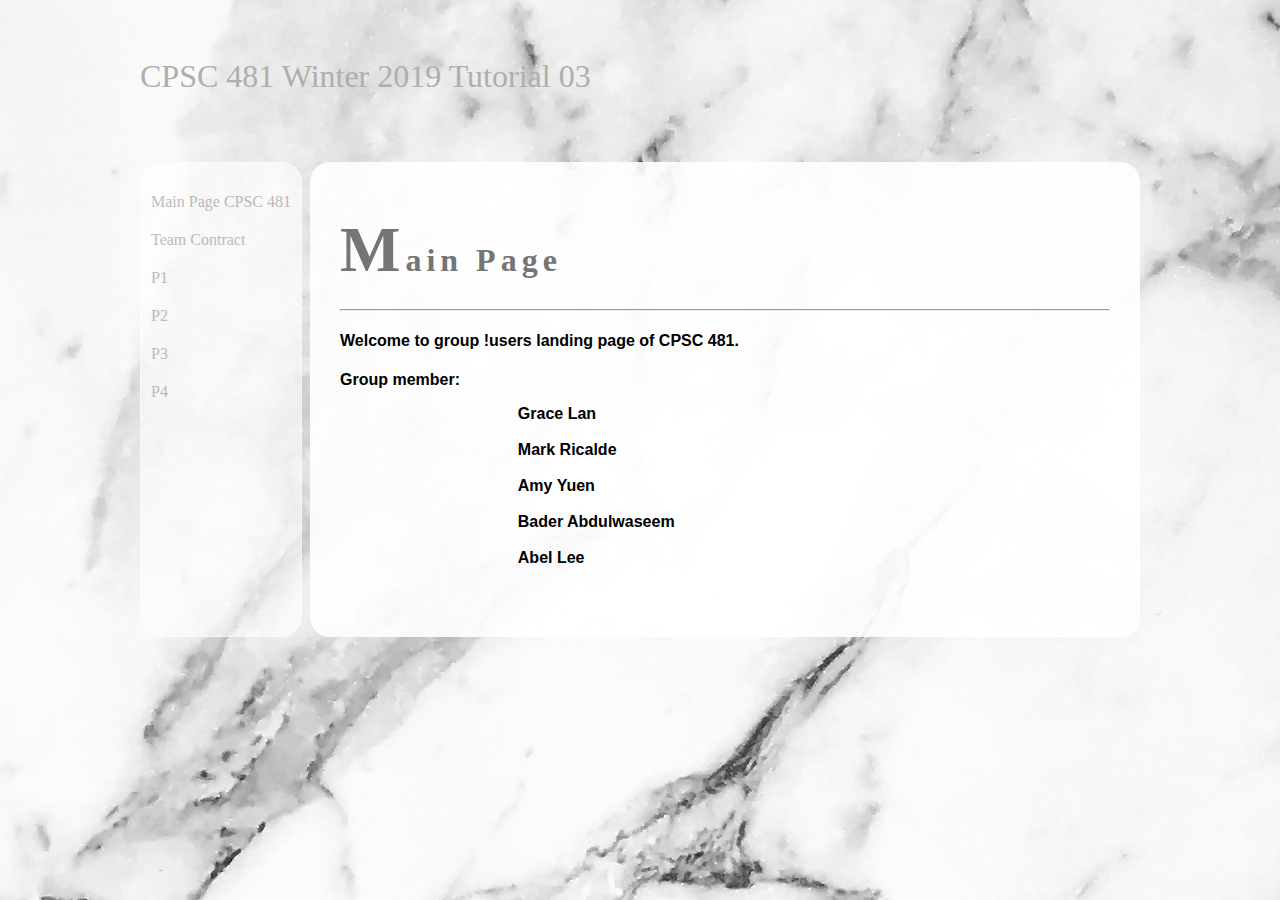
<file: index.html>
<!doctype html>

<html>
	<link href="style.css" rel="stylesheet">

	<head>
	<title> CPSC 481 </title>

	</head>
	<body>
		<header>CPSC 481 Winter 2019 Tutorial 03</header>
		<div id='main'>
			<nav>
				<ul>
					<li><a href="https://cpsc481w2019.github.io/index.html">Main Page CPSC 481</a></li>
					<li><a href="https://cpsc481w2019.github.io/teamcontract.html">Team Contract</a></li>
					<li><a href="https://cpsc481w2019.github.io/p1.html">P1</a></li>
					<li><a href="https://cpsc481w2019.github.io/p2.html">P2</a></li>
					<li><a href="https://cpsc481w2019.github.io/p3.html">P3</a></li>
					<li><a href="https://cpsc481w2019.github.io/p4.html">P4</a></li>
				</ul>
			</nav>

			<article>
			<h1>Main Page</h1>
				<section>
				<hr>
				<h4>
				Welcome to group <font style="font_family:courier new;">!users</font> landing page of CPSC 481.
				</h4>
					
			<h4>Group member: 
				<pre>
					Grace Lan 
					
					Mark Ricalde
					
					Amy Yuen
					
					Bader Abdulwaseem
					
					Abel Lee
				</pre>
			</h4>
				
				</section>
			</article>
		</div>
	</body>
</html>
</file>
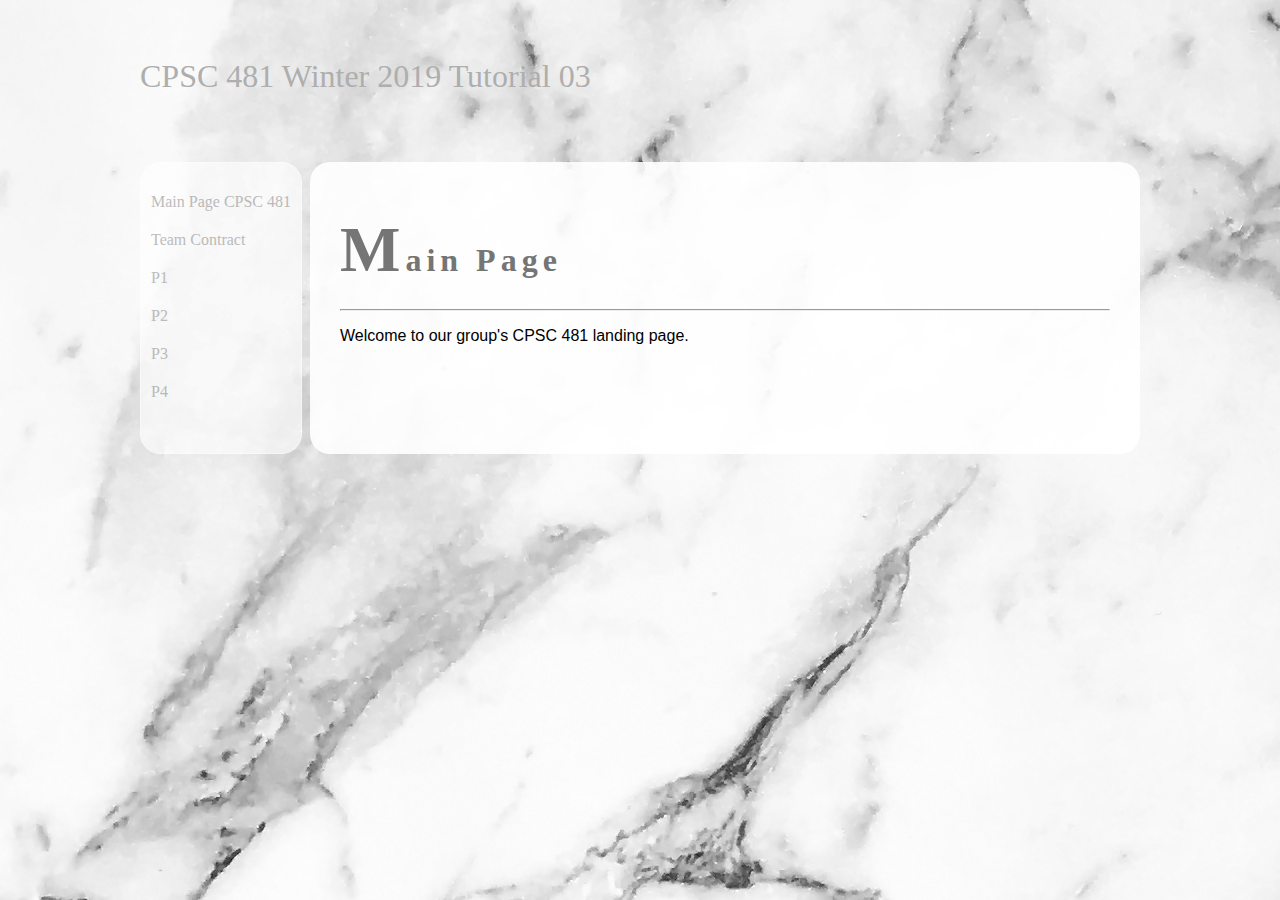
<file: cpsc481.html>
<!doctype html>

<html>
	<link href="style.css" rel="stylesheet">

	<head>
	<title> CPSC 481 </title>

	</head>
	<body>
		<header>CPSC 481 Winter 2019 Tutorial 03</header>
		<div id='main'>
			<nav>
				<ul>
					<li><a href="https://yuena8.github.io/cpsc481/cpsc481.html">Main Page CPSC 481</a></li>
					<li><a href="https://yuena8.github.io/cpsc481/teamcontract.html">Team Contract</a></li>
					<li><a href="#">P1</a></li>
					<li><a href="#">P2</a></li>
					<li><a href="#">P3</a></li>
					<li><a href="#">P4</a></li>
				</ul>
			</nav>

			<article>
			<h1>Main Page</h1>
				<section>
				<hr>
				<p>
				Welcome to our group's CPSC 481 landing page.<br>
				
				</p>
				</section>
			</article>
		</div>
	</body>
</html>
</file>
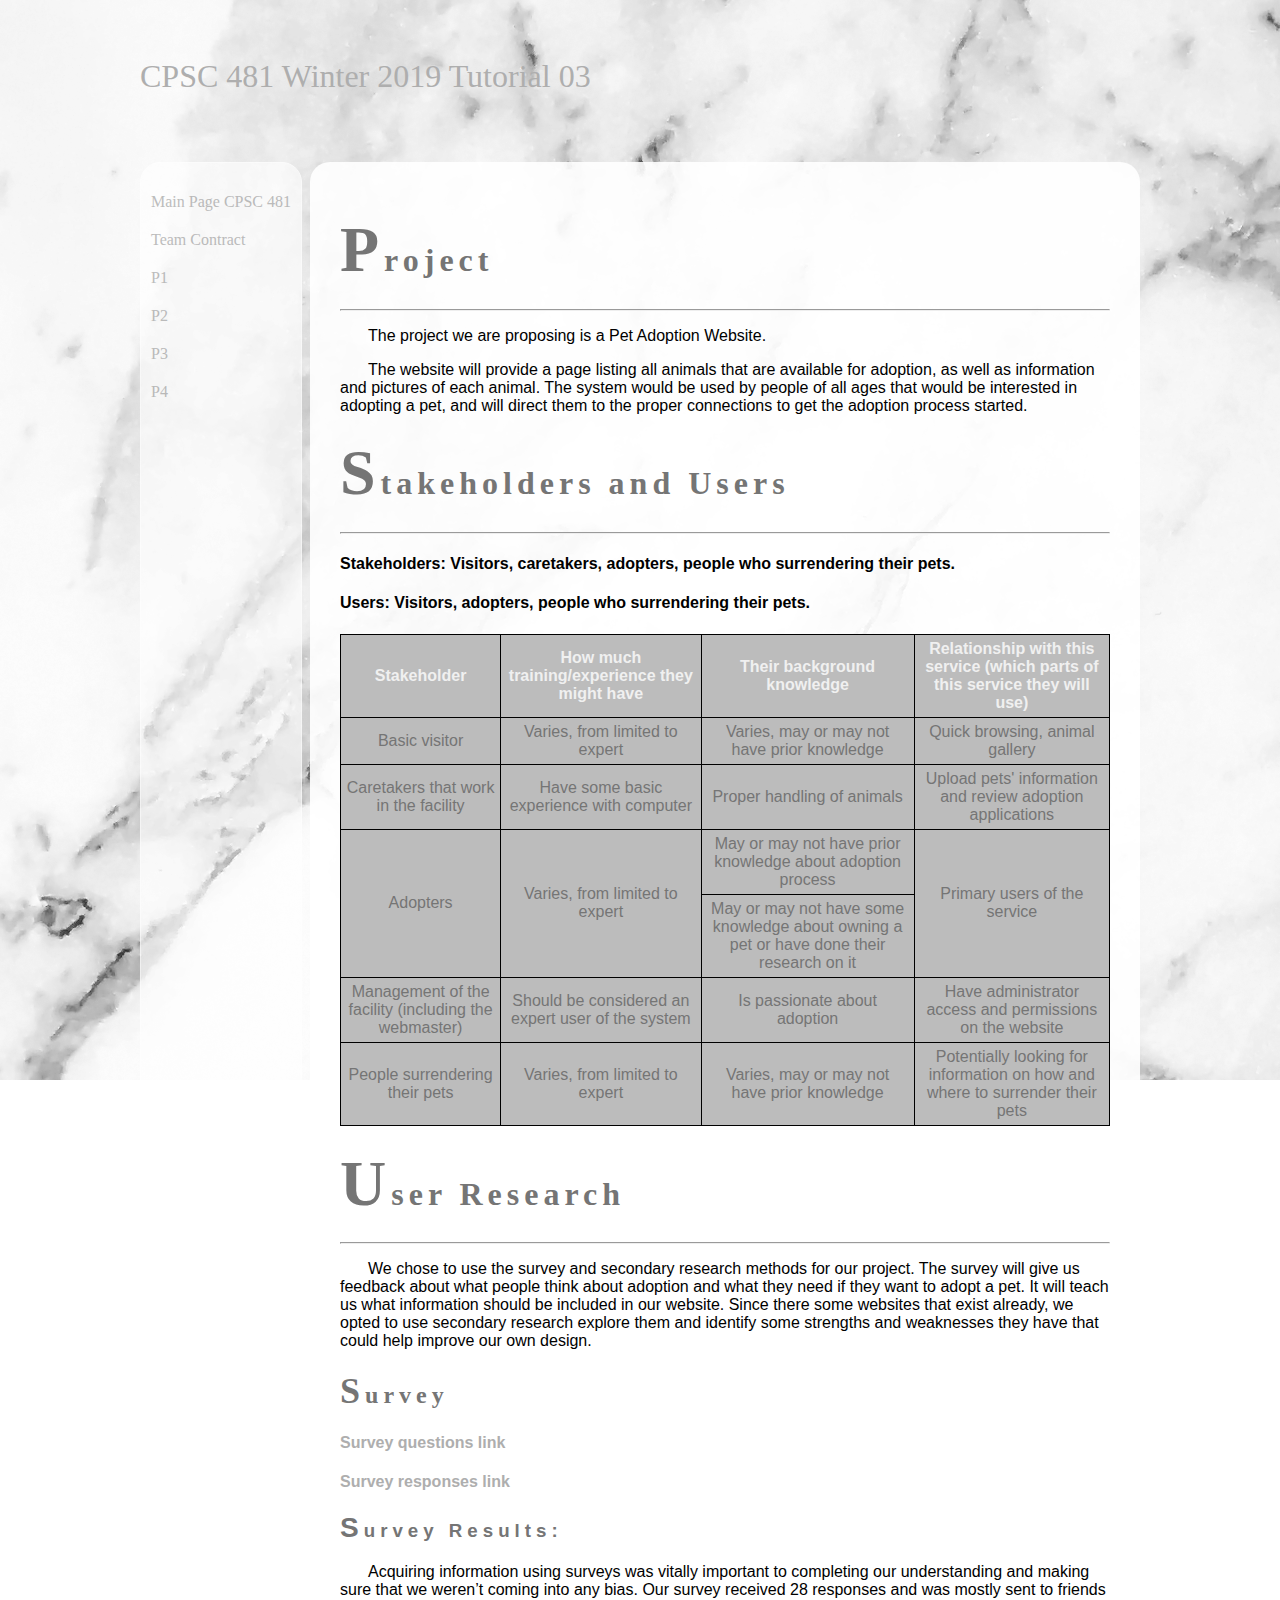
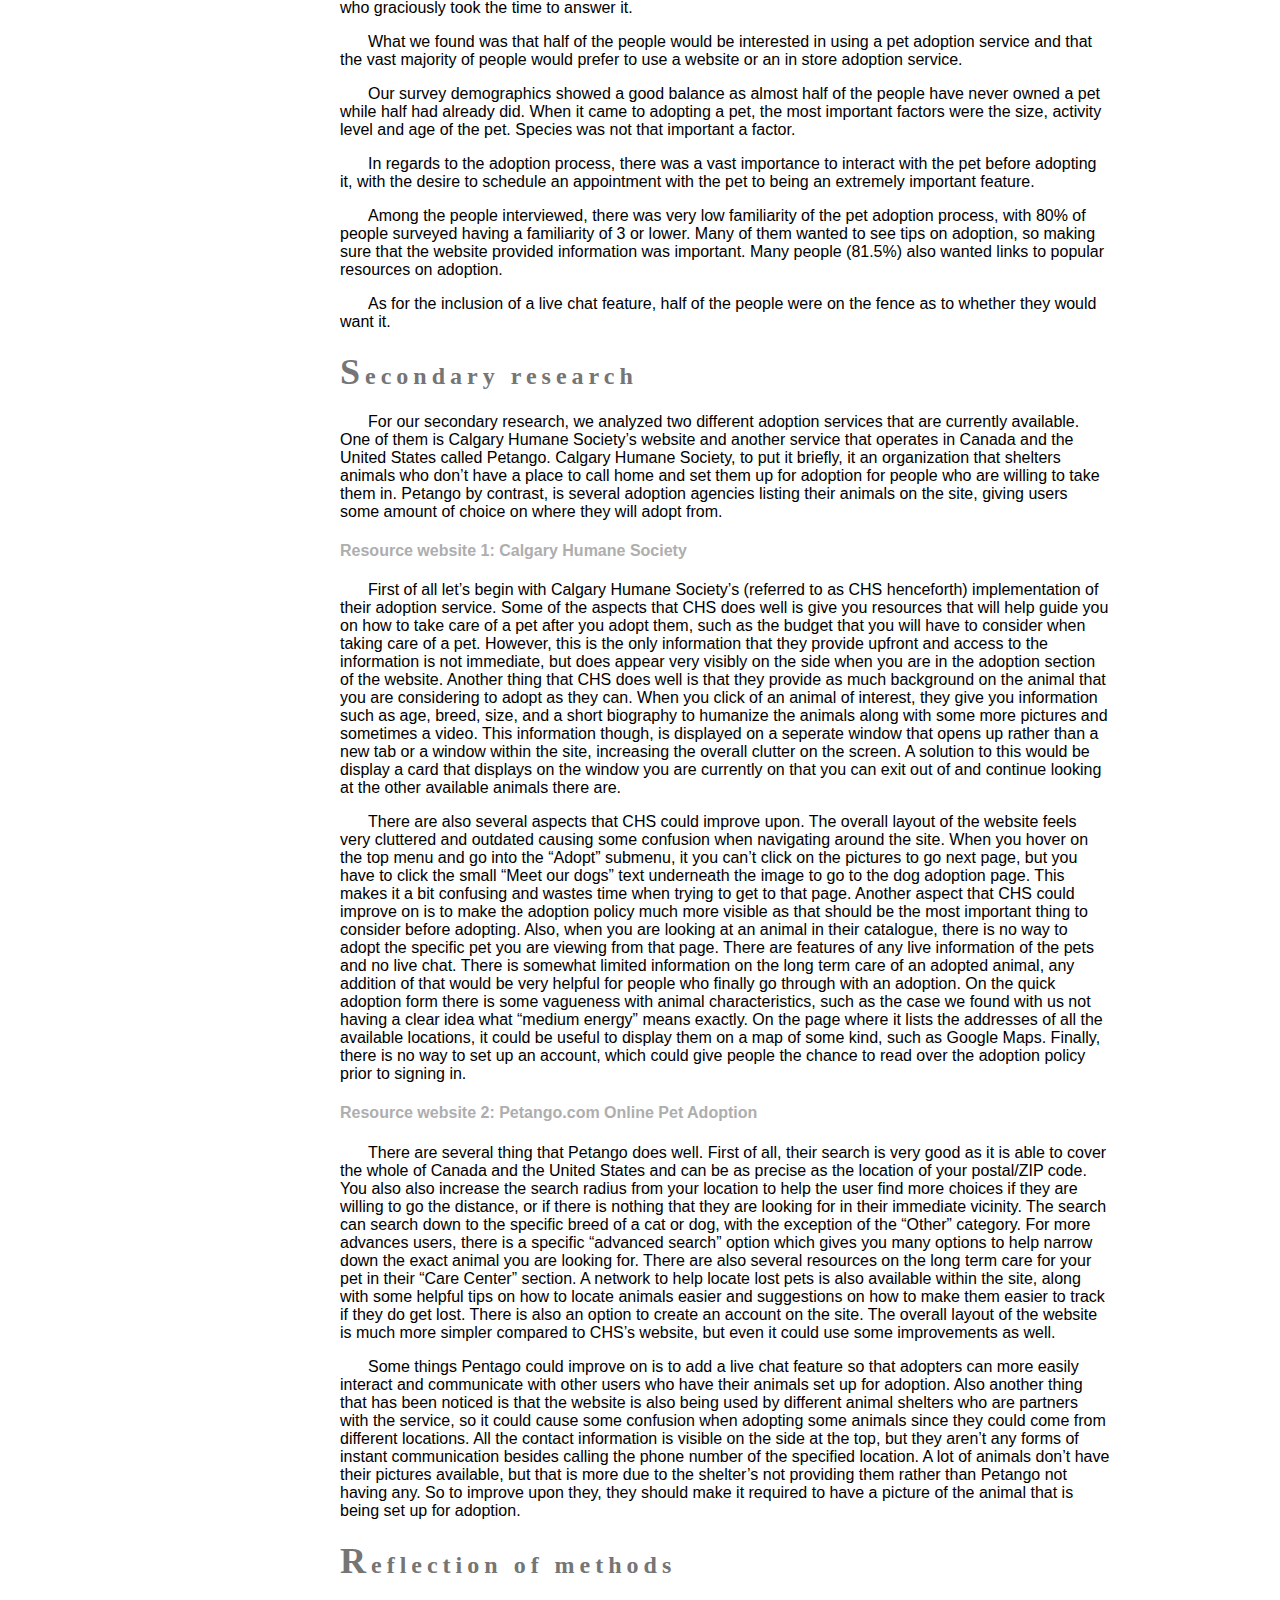
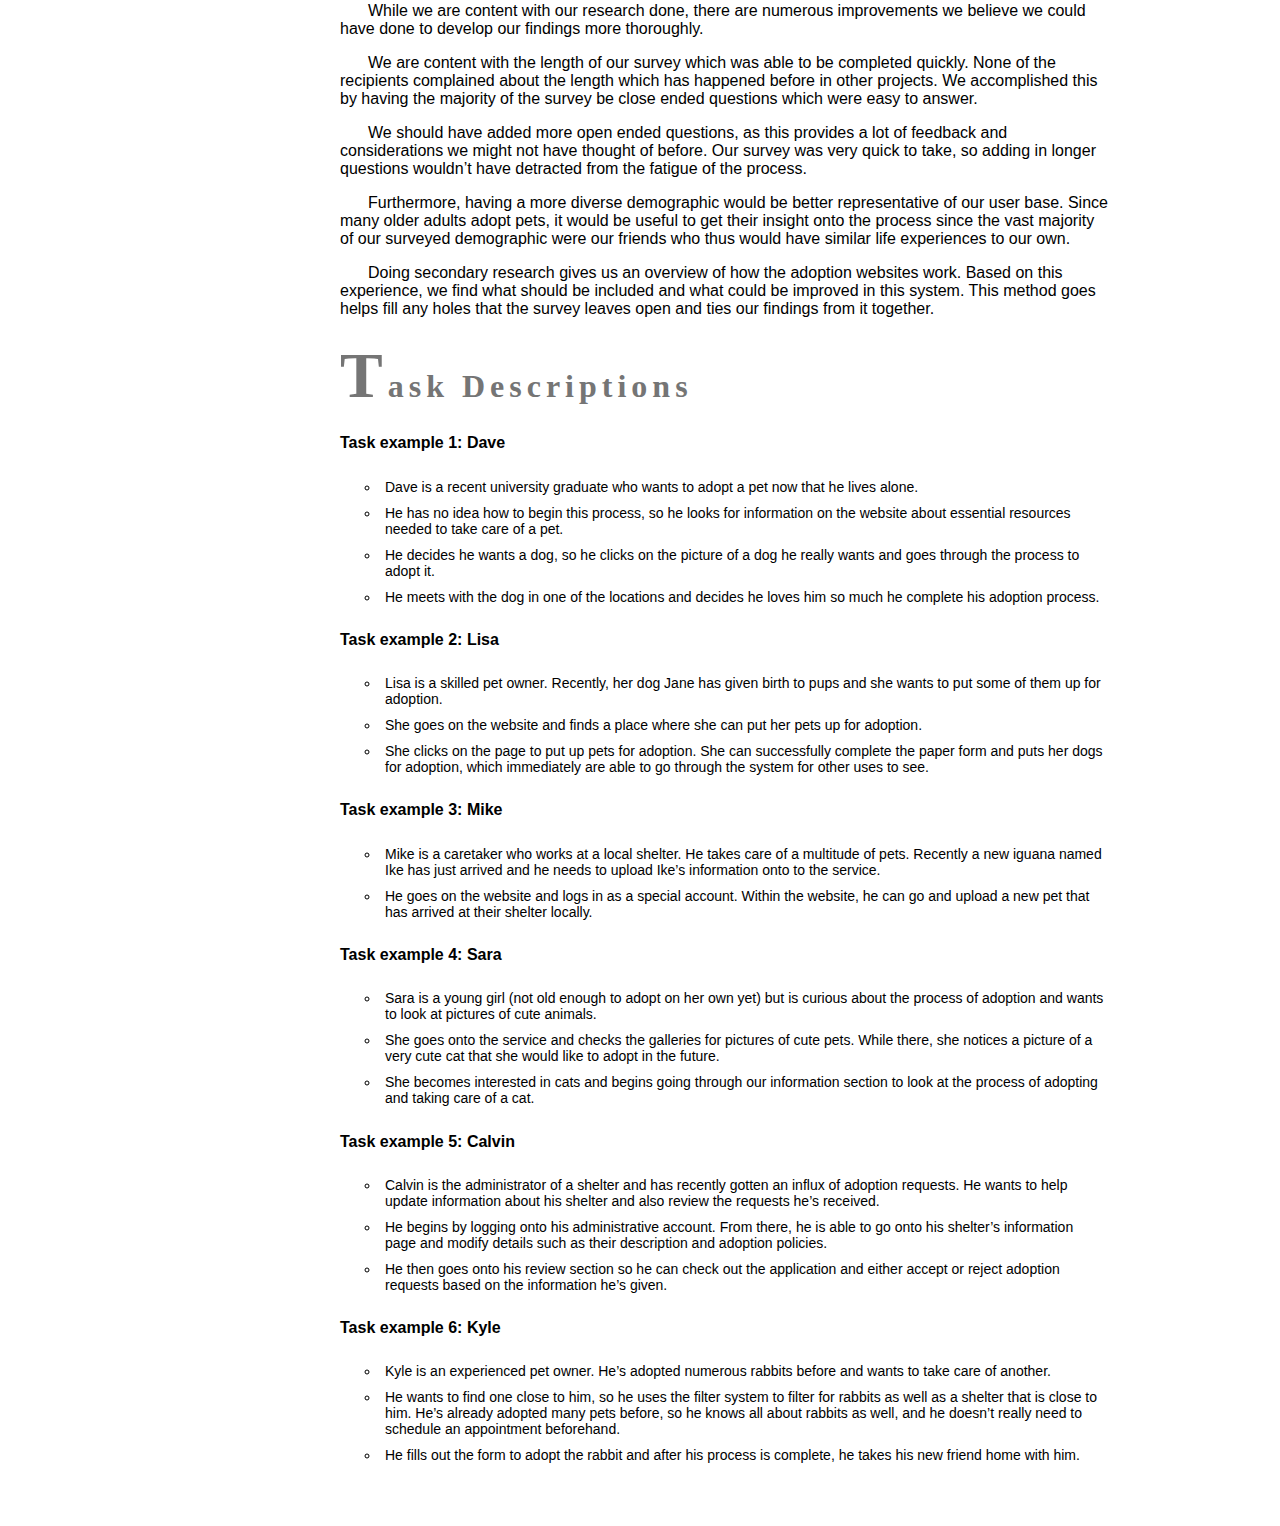
<file: p1.html>
<!doctype html>

<html>
	<link href="style.css" rel="stylesheet">

	<head>
	<title> CPSC 481 </title>
		
	<style>
		table, th, td {
			border: 1px solid black;
			border-collapse: collapse;
		}
		th, td {
			padding: 5px;
			text-align: center;    
		}
	</style>
		
	<style type="text/css">
	<!--
	.tab { text-indent:28px }
	-->
	</style>
		
	</head>
	<body>
		<header>CPSC 481 Winter 2019 Tutorial 03</header>
		<div id='main'>
			<nav>
				<ul>
					<li><a href="https://cpsc481w2019.github.io/index.html">Main Page CPSC 481</a></li>
					<li><a href="https://cpsc481w2019.github.io/teamcontract.html">Team Contract</a></li>
					<li><a href="https://cpsc481w2019.github.io/p1.html">P1</a></li>
					<li><a href="https://cpsc481w2019.github.io/p2.html">P2</a></li>
					<li><a href="https://cpsc481w2019.github.io/p3.html">P3</a></li>
					<li><a href="https://cpsc481w2019.github.io/p4.html">P4</a></li>
				</ul>
			</nav>

			<article>
			<h1>Project</h1>
				<section>
				<hr>
				<p class="tab">
				The project we are proposing is a Pet Adoption Website.
				</p>
				
				<p class="tab">
				The website will provide a page listing all animals that are available for adoption, 
				as well as information and pictures of each animal. The system would be 
				used by people of all ages that would be interested in adopting a pet, 
				and will direct them to the proper connections to get the adoption 
				process started.
				
				</p>
				</section>
				
			<h1>Stakeholders and Users</h1>
				<section>
				<hr>
					
				<h4>Stakeholders: Visitors, caretakers, adopters, people who surrendering their pets. </h4>

				<h4>Users: Visitors, adopters, people who surrendering their pets. </h4>
					
				<table style="width:100%">
					<tr>
						<th>Stakeholder</th>
						<th>How much training/experience they might have</th> 
						<th>Their background knowledge</th>
						<th>Relationship with this service (which parts of this service they will use)</th>
					</tr>
					<tr>
						<td>Basic visitor</td>
						<td>Varies, from limited to expert</td> 
						<td>Varies, may or may not have prior knowledge</td>
						<td>Quick browsing, animal gallery</td>
					</tr>
					<tr>
						<td>Caretakers that work in the facility</td>
						<td>Have some basic experience with computer</td> 
						<td>Proper handling of animals</td>
						<td>Upload pets' information and review adoption applications</td>
					</tr>
					<tr>
						<td rowspan="2">Adopters</td>
						<td rowspan="2">Varies, from limited to expert</td>
						<td>May or may not have prior knowledge about adoption process</td>
						<td rowspan="2">Primary users of the service</td>
					</tr>
					<tr>
						<td>May or may not have some knowledge about owning a pet or have done their research on it</td>
					</tr>
					<tr>
						<td>Management of the facility (including the webmaster)</td>
						<td>Should be considered an expert user of the system</td>
						<td>Is passionate about adoption</td>
						<td>Have administrator access and permissions on the website</td>
					</tr>
					<tr>
						<td>People surrendering their pets</td>
						<td>Varies, from limited to expert</td>
						<td>Varies, may or may not have prior knowledge</td>
						<td>Potentially looking for information on how and where to surrender their pets</td>
					</tr>
				</table>
				</section>
				
			<h1>User Research</h1>
				<section>
				<hr>
				<p class="tab">
				We chose to use the survey and secondary research methods for our project. The survey will give us feedback 
				about what people think about adoption and what they need if they want to adopt a pet. It will teach us 
				what information should be included in our website. Since there some websites that exist already, we opted to
				use secondary research explore them and identify some strengths and weaknesses they have that could help improve
				our own design. 
				</p>		

				<h2>Survey</h2>
					
				<h4><a href="https://docs.google.com/forms/d/e/1FAIpQLSd8xYzTQbBeGd0l59lFNl9xC_5JMzxulwyrNa7QFD6j-WDNtQ/viewform?usp=sf_link" target="_blank">Survey questions link</a></h4>
					
				<h4><a href="https://docs.google.com/forms/d/e/1FAIpQLSd8xYzTQbBeGd0l59lFNl9xC_5JMzxulwyrNa7QFD6j-WDNtQ/viewanalytics" target="_blank">Survey responses link</a>
					
				<h3>Survey Results: </h3>
					
				<p class="tab">
				Acquiring information using surveys was vitally important to completing our understanding and making 
				sure that we weren’t coming into any bias. Our survey received 28 responses and was mostly sent to 
				friends who graciously took the time to answer it. 
				</p>
					
				<p class="tab">
				What we found was that half of the people would be interested in using a pet adoption service and that 
				the vast majority of people would prefer to use a website or an in store adoption service.  
				</p>
					
				<p class="tab">
				Our survey demographics showed a good balance as almost half of the people have never owned a pet while 
				half had already did. When it came to adopting a pet, the most important factors were the size, 
				activity level and age of the pet. Species was not that important a factor. 
				</p>
					
				<p class="tab">
				In regards to the adoption process, there was a vast importance to interact with the pet before 
				adopting it, with the desire to schedule an appointment with the pet to being an extremely important 
				feature. 
				</p>
					
				<p class="tab">
				Among the people interviewed, there was very low familiarity of the pet adoption process, with 80% of 
				people surveyed having a familiarity of 3 or lower. Many of them wanted to see tips on adoption, so 
				making sure that the website provided information was important. Many people (81.5%) also wanted links 
				to popular resources on adoption.
				</p>
					
				<p class="tab">
				As for the inclusion of a live chat feature, half of the  people were on the fence as to whether they 
				would want it.
				</p>
					
				<h2>Secondary research</h2>
					
				<p class="tab">
				For our secondary research, we analyzed two different adoption services that are currently available. 
				One of them is Calgary Humane Society’s website and another service that operates in Canada and the 
				United States called Petango. Calgary Humane Society, to put it briefly, it an organization that 
				shelters animals who don’t have a place to call home and set them up for adoption for people who are 
				willing to take them in. Petango by contrast, is several adoption agencies listing their animals 
				on the site, giving users some amount of choice on where they will adopt from.
				</p>

				<h4><a href="https://www.calgaryhumane.ca/" target="_blank">Resource website 1: Calgary Humane Society</a></h4>
					
				<p class="tab">
				First of all let’s begin with Calgary Humane Society’s (referred to as CHS henceforth) implementation 
				of their adoption service. Some of the aspects that CHS does well is give you resources that will help 
				guide you on how to take care of a pet after you adopt them, such as the budget that you will have to 
				consider when taking care of a pet. However, this is the only information that they provide upfront and 
				access to the information is not immediate, but does appear very visibly on the side when you are in 
				the adoption section of the website. Another thing that CHS does well is that they provide as much 
				background on the animal that you are considering to adopt as they can. When you click of an animal of 
				interest, they give you information such as age, breed, size, and a short biography to humanize the 
				animals along with some more pictures and sometimes a video. This information though, is displayed on 
				a seperate window that opens up rather than a new tab or a window within the site, increasing the 
				overall clutter on the screen. A solution to this would be display a card that displays on the window 
				you are currently on that you can exit out of and continue looking at the other available animals there 
				are.
				</p>
					
				<p class="tab">
				There are also several aspects that CHS could improve upon. The overall layout of the website feels 
				very cluttered and outdated causing some confusion when navigating around the site. When you hover on 
				the top menu and go into the “Adopt” submenu, it you can’t click on the pictures to go next page, but 
				you have to click the small “Meet our dogs” text underneath the image to go to the dog adoption page. 
				This makes it a bit confusing and wastes time when trying to get to that page. Another aspect that CHS 
				could improve on is to make the adoption policy much more visible as that should be the most important 
				thing to consider before adopting. Also, when you are looking at an animal in their catalogue, there is 
				no way to adopt the specific pet you are viewing from that page. There are features of any live 
				information of the pets and no live chat. There is somewhat limited information on the long term care 
				of an adopted animal, any addition of that would be very helpful for people who finally go through with 
				an adoption. On the quick adoption form there is some vagueness with animal characteristics, such as 
				the case we found with us not having a clear idea what “medium energy” means exactly. On the page where 
				it lists the addresses of all the available locations, it could be useful to display them on a map of 
				some kind, such as Google Maps. Finally, there is no way to set up an account, which could give people 
				the chance to read over the adoption policy prior to signing in.
				</p>
					
				<h4><a href="https://www.petango.com/" target="_blank">Resource website 2: Petango.com Online Pet Adoption</a></h4>
				
				<p class="tab">
				There are several thing that Petango does well. First of all, their search is very good as it is able 
				to cover the whole of Canada and the United States and can be as precise as the location of your 
				postal/ZIP code. You also also increase the search radius from your location to help the user find more 
				choices if they are willing to go the distance, or if there is nothing that they are looking for in 
				their immediate vicinity. The search can search down to the specific breed of a cat or dog, with the 
				exception of the “Other” category. For more advances users, there is a specific “advanced search” 
				option which gives you many options to help narrow down the exact animal you are looking for. There are 
				also several resources on the long term care for your pet in their “Care Center” section. A network to 
				help locate lost pets is also available within the site, along with some helpful tips on how to locate 
				animals easier and suggestions on how to make them easier to track if they do get lost. There is also 
				an option to create an account on the site. The overall layout of the website is much more simpler 
				compared to CHS’s website, but even it could use some improvements as well. 
				</p>
					
				<p class="tab">
				Some things Pentago could improve on is to add a live chat feature so that adopters can more easily
				interact and communicate with other users who have their animals set up for adoption. Also another 
				thing that has been noticed is that the website is also being used by different animal shelters who 
				are partners with the service, so it could cause some confusion when adopting some animals since they 
				could come from different locations. All the contact information is visible on the side at the top, but 
				they aren’t any forms of instant communication besides calling the phone number of the specified 
				location. A lot of animals don’t have their pictures available, but that is more due to the shelter’s 
				not providing them rather than Petango not having any. So to improve upon they, they should make it 
				required to have a picture of the animal that is being set up for adoption. 
				</p>
				
				<h2>Reflection of methods</h2>
				
				<p class="tab">
				While we are content with our research done, there are numerous improvements we believe we could 
				have done to develop our findings more thoroughly. 
				</p>
					
				<p class="tab">
				We are content with the length of our survey which was able to be completed quickly. None of the 
				recipients complained about the length which has happened before in other projects. We accomplished 
				this by having the majority of the survey be close ended questions which were easy to answer.
				</p>
					
				<p class="tab">
				We should have added more open ended questions, as this provides a lot of feedback and considerations 
				we might not have thought of before. Our survey was very quick to take, so adding in longer questions 
				wouldn’t have detracted from the fatigue of the process.
				</p>
					
				<p class="tab">
				Furthermore, having a more diverse demographic would be better representative of our user base. 
				Since many older adults adopt pets, it would be useful to get their insight onto the process since the 
				vast majority of our surveyed demographic were our friends who thus would have similar life experiences 
				to our own. 
				</p>
					
				<p class="tab">
				Doing secondary research gives us an overview of how the adoption websites work. Based on this 
				experience, we find what should be included and what could be improved in this system. This method goes 
				helps fill any holes that the survey leaves open and ties our findings from it together.
				</p>

				
			<h1>Task Descriptions</h1>
				
				<h4>Task example 1: Dave</h4>
					
				<ol>
					<li>Dave is a recent university graduate who wants to adopt a pet now that he lives alone. </li>
					<li>He has no idea how to begin this process, so he looks for information on the website about essential resources needed to take care of a pet. </li>
					<li>He decides he wants a dog, so he clicks on the picture of a dog he really wants and goes through the process to adopt it. </li>
					<li>He meets with the dog in one of the locations and decides he loves him so much he complete his adoption process. </li>
				</ol>
					
					
				<h4>Task example 2: Lisa</h4>
					
				<ol>
					<li>Lisa is a skilled pet owner. Recently, her dog Jane has given birth to pups and she wants to put some of them up for adoption. </li>
					<li>She goes on the website and finds a place where she can put her pets up for adoption. </li>
					<li>She clicks on the page to put up pets for adoption. She can successfully complete the paper form and puts her dogs for adoption, which immediately are able to go through the system for other uses to see. </li>
				</ol>

					
				<h4>Task example 3: Mike</h4>
					
				<ol>
					<li>Mike is a caretaker who works at a local shelter. He takes care of a multitude of pets. Recently a new iguana named Ike has just arrived and he needs to upload Ike’s information onto to the service. </li>
					<li>He goes on the website and logs in as a special account. Within the website, he can go and upload a new pet that has arrived at their shelter locally. </li>
				</ol>

					
				<h4>Task example 4: Sara</h4>
					
				<ol>
					<li>Sara is a young girl (not old enough to adopt on her own yet) but is curious about the process of adoption and wants to look at pictures of cute animals. </li>
					<li>She goes onto the service and checks the galleries for pictures of cute pets. While there, she notices a picture of a very cute cat that she would like to adopt in the future. </li>
					<li>She becomes interested in cats and begins going through our information section to look at the process of adopting and taking care of a cat. </li>
				</ol>
					
					
				<h4>Task example 5: Calvin</h4>
					
				<ol>
					<li>Calvin is the administrator of a shelter and has recently gotten an influx of  adoption requests. He wants to help update information about his shelter and also review the requests he’s received. </li>
					<li>He begins by logging onto his administrative account. From there, he is able to go onto his shelter’s information page and modify details such as their description and adoption policies. </li>
					<li>He then goes onto his review section so he can check out the application and either accept or reject adoption requests based on the information he’s given. </li>
				</ol>
					
					
				<h4>Task example 6: Kyle</h4>
					
				<ol>
					<li>Kyle is an experienced pet owner. He’s adopted numerous rabbits before and wants to take care of another. </li>
					<li>He wants to find one close to him, so he uses the filter system to filter for rabbits as well as a shelter that is close to him.  He’s already adopted many pets before, so he knows all about rabbits as well, and he doesn’t really need to schedule an appointment beforehand. </li>
					<li>He fills out the form to adopt the rabbit and after his process is complete, he takes his new friend home with him. </li>
				</ol>
					
				</section>
			</article>
		</div>
	</body>
</html>
</file>
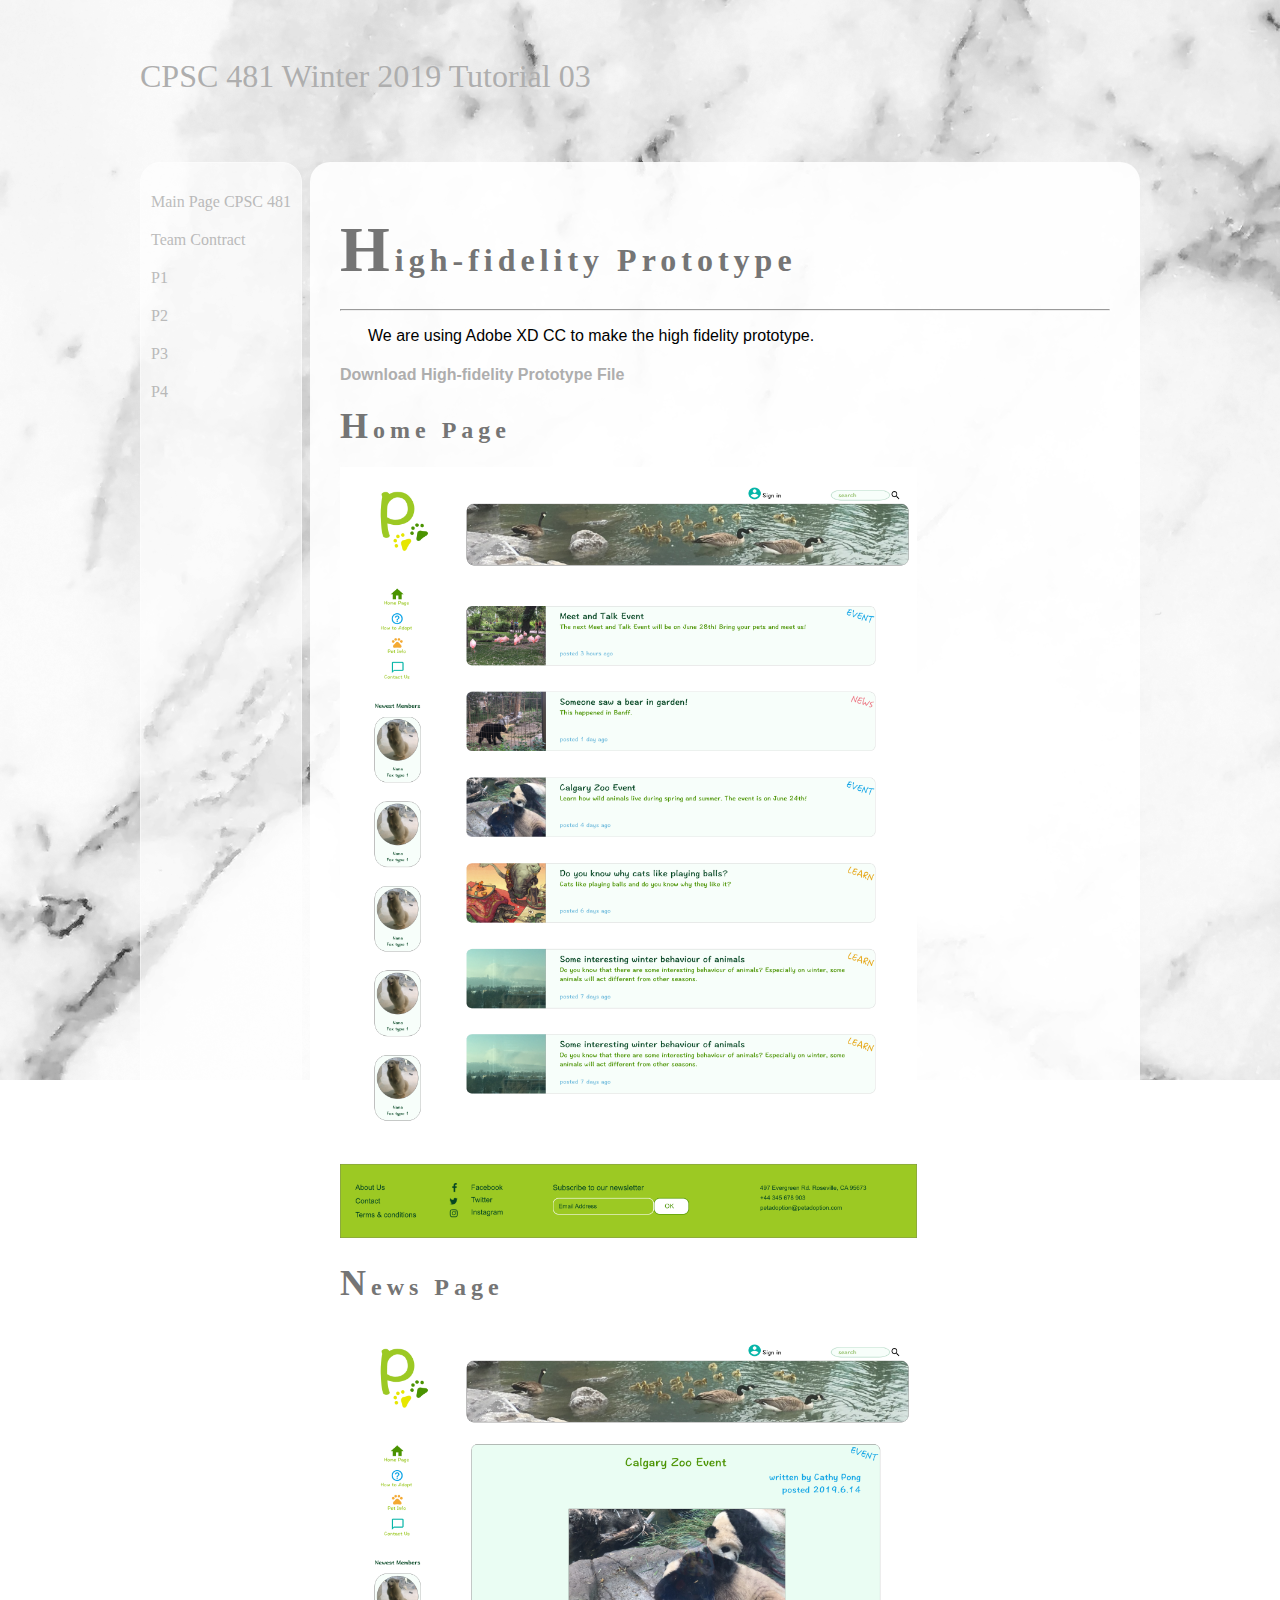
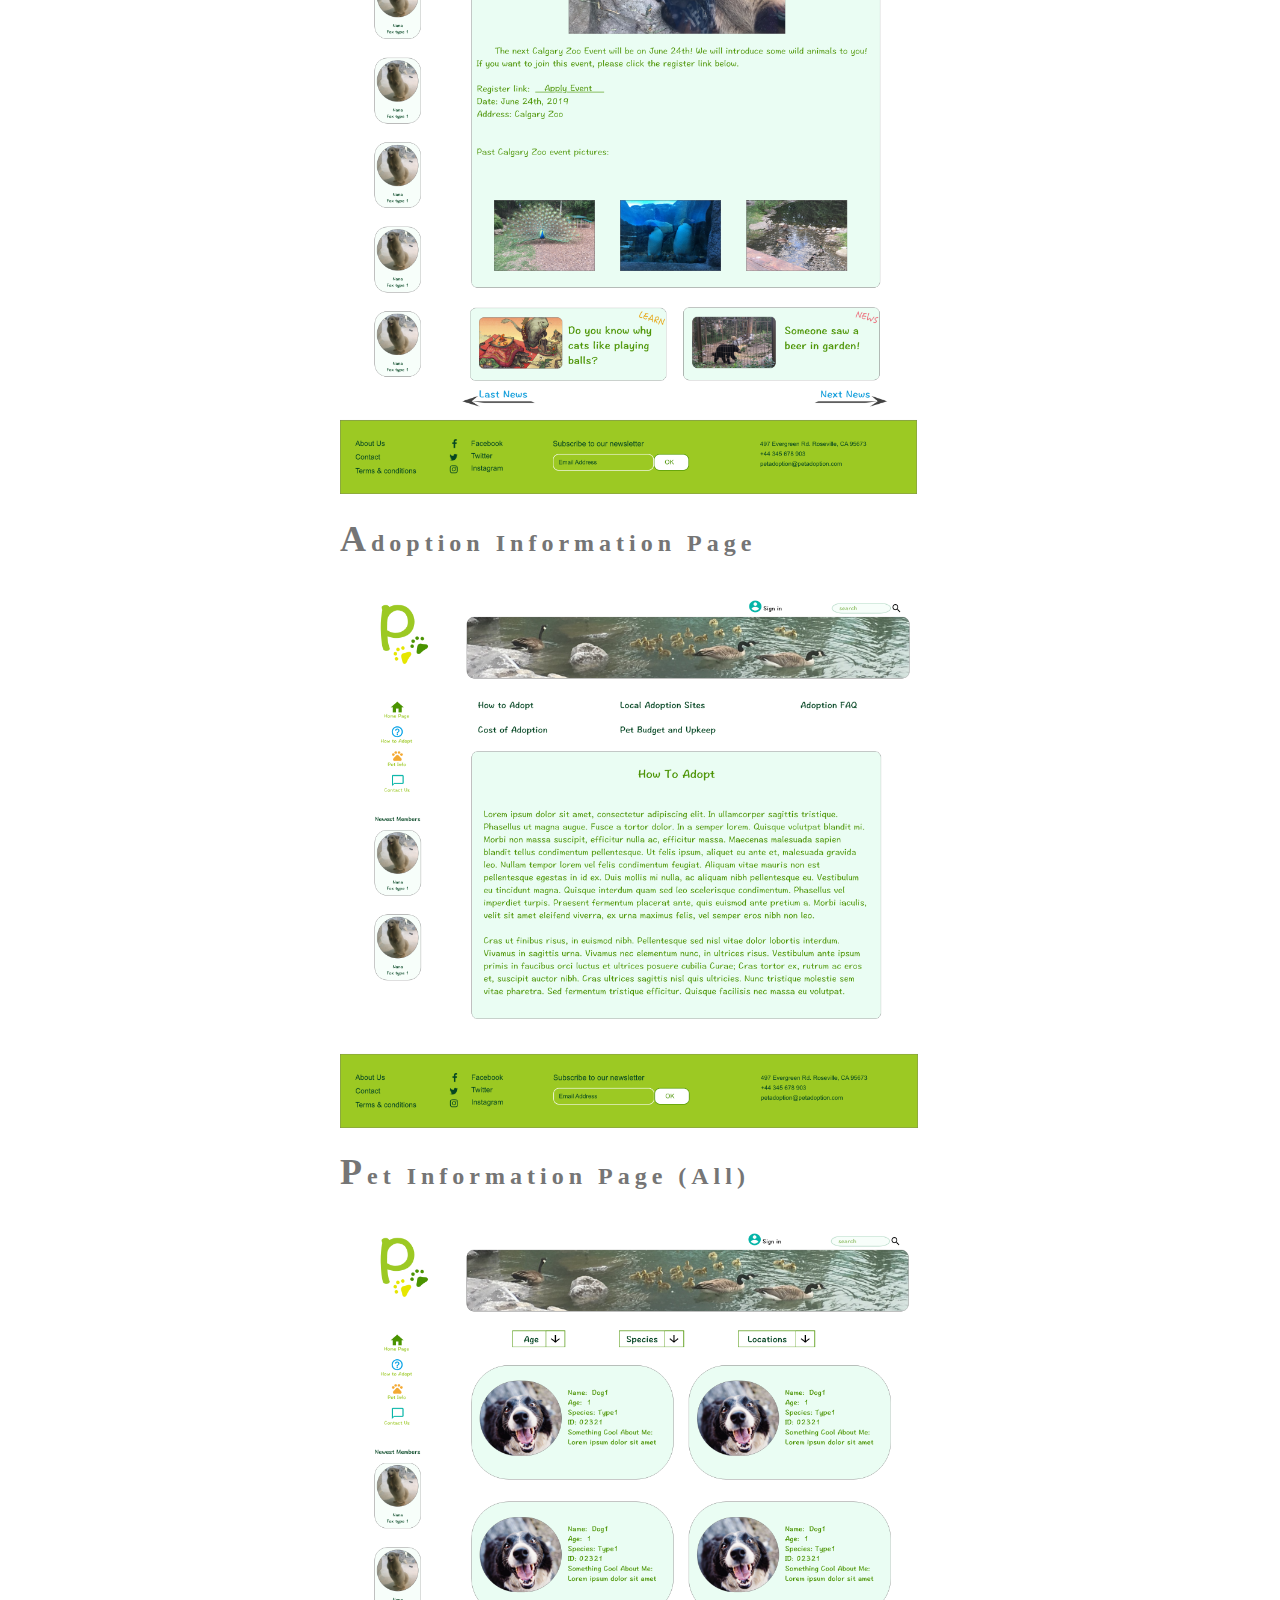
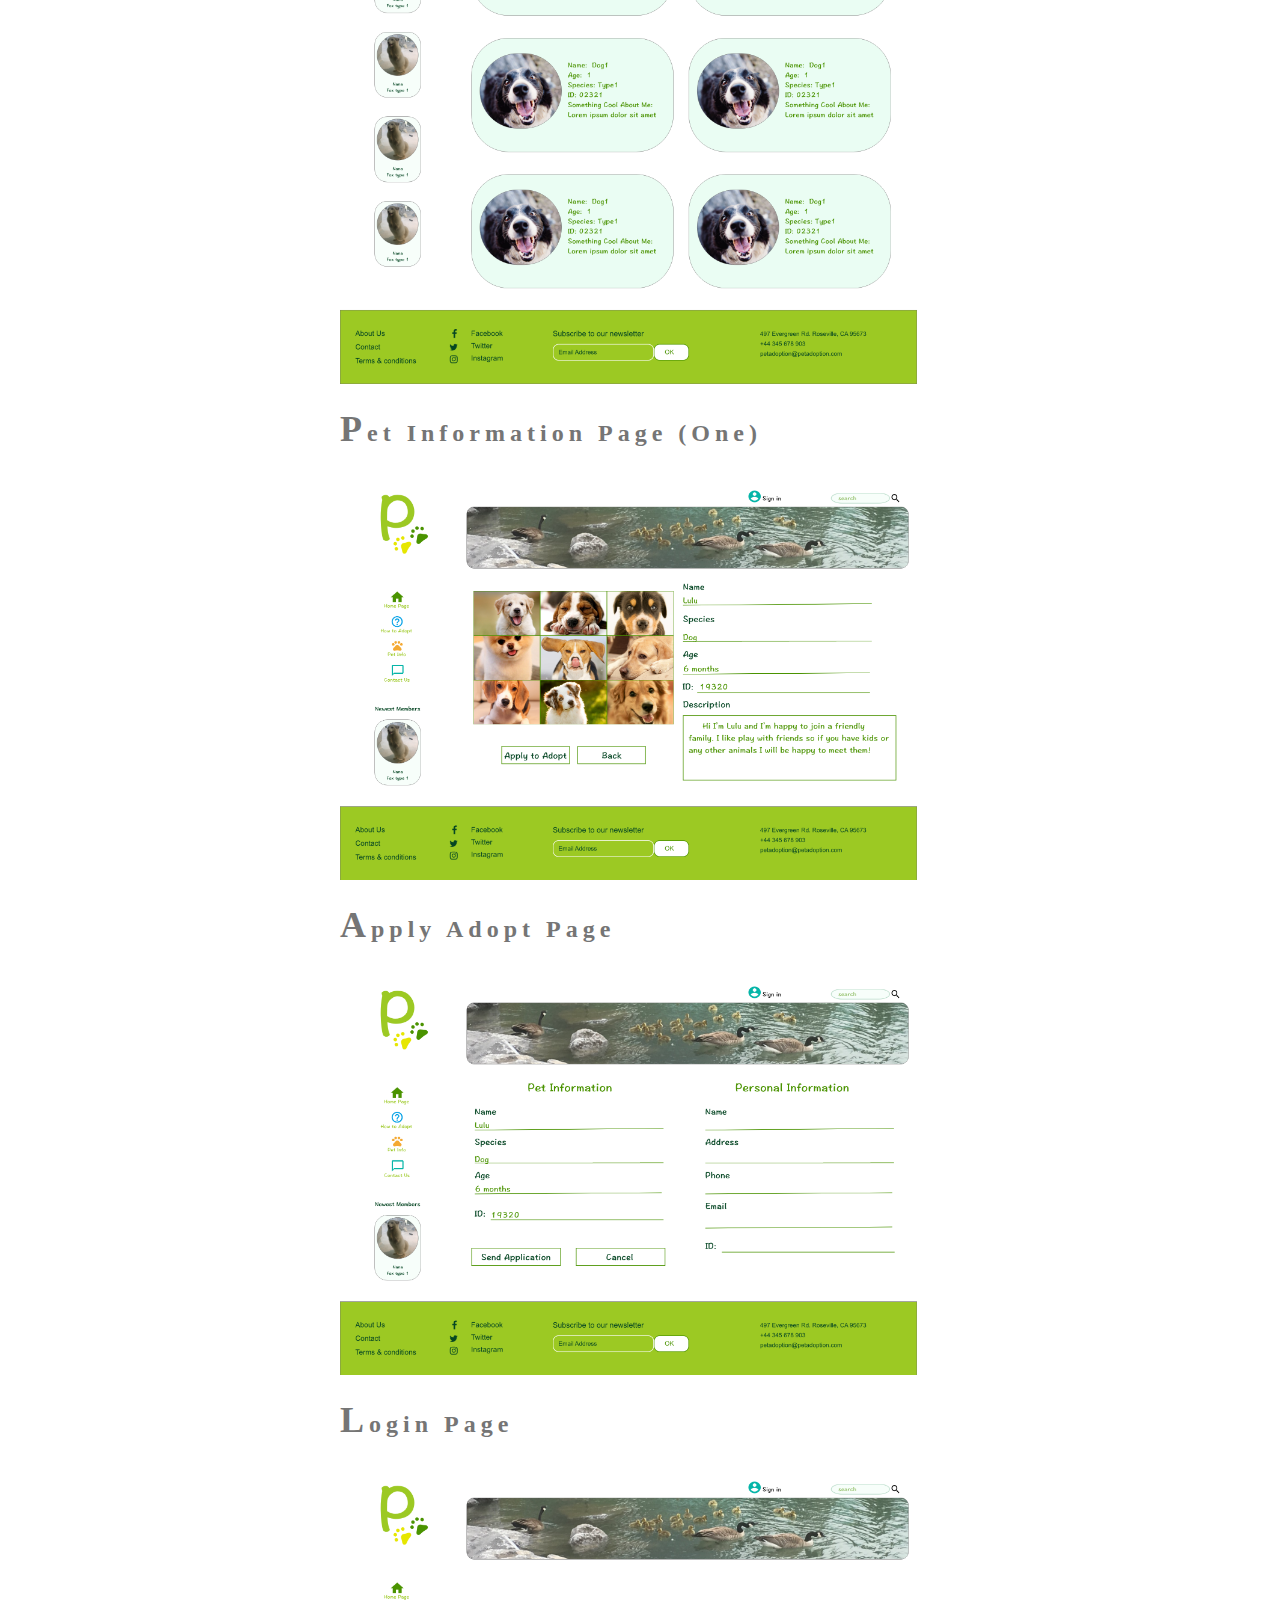
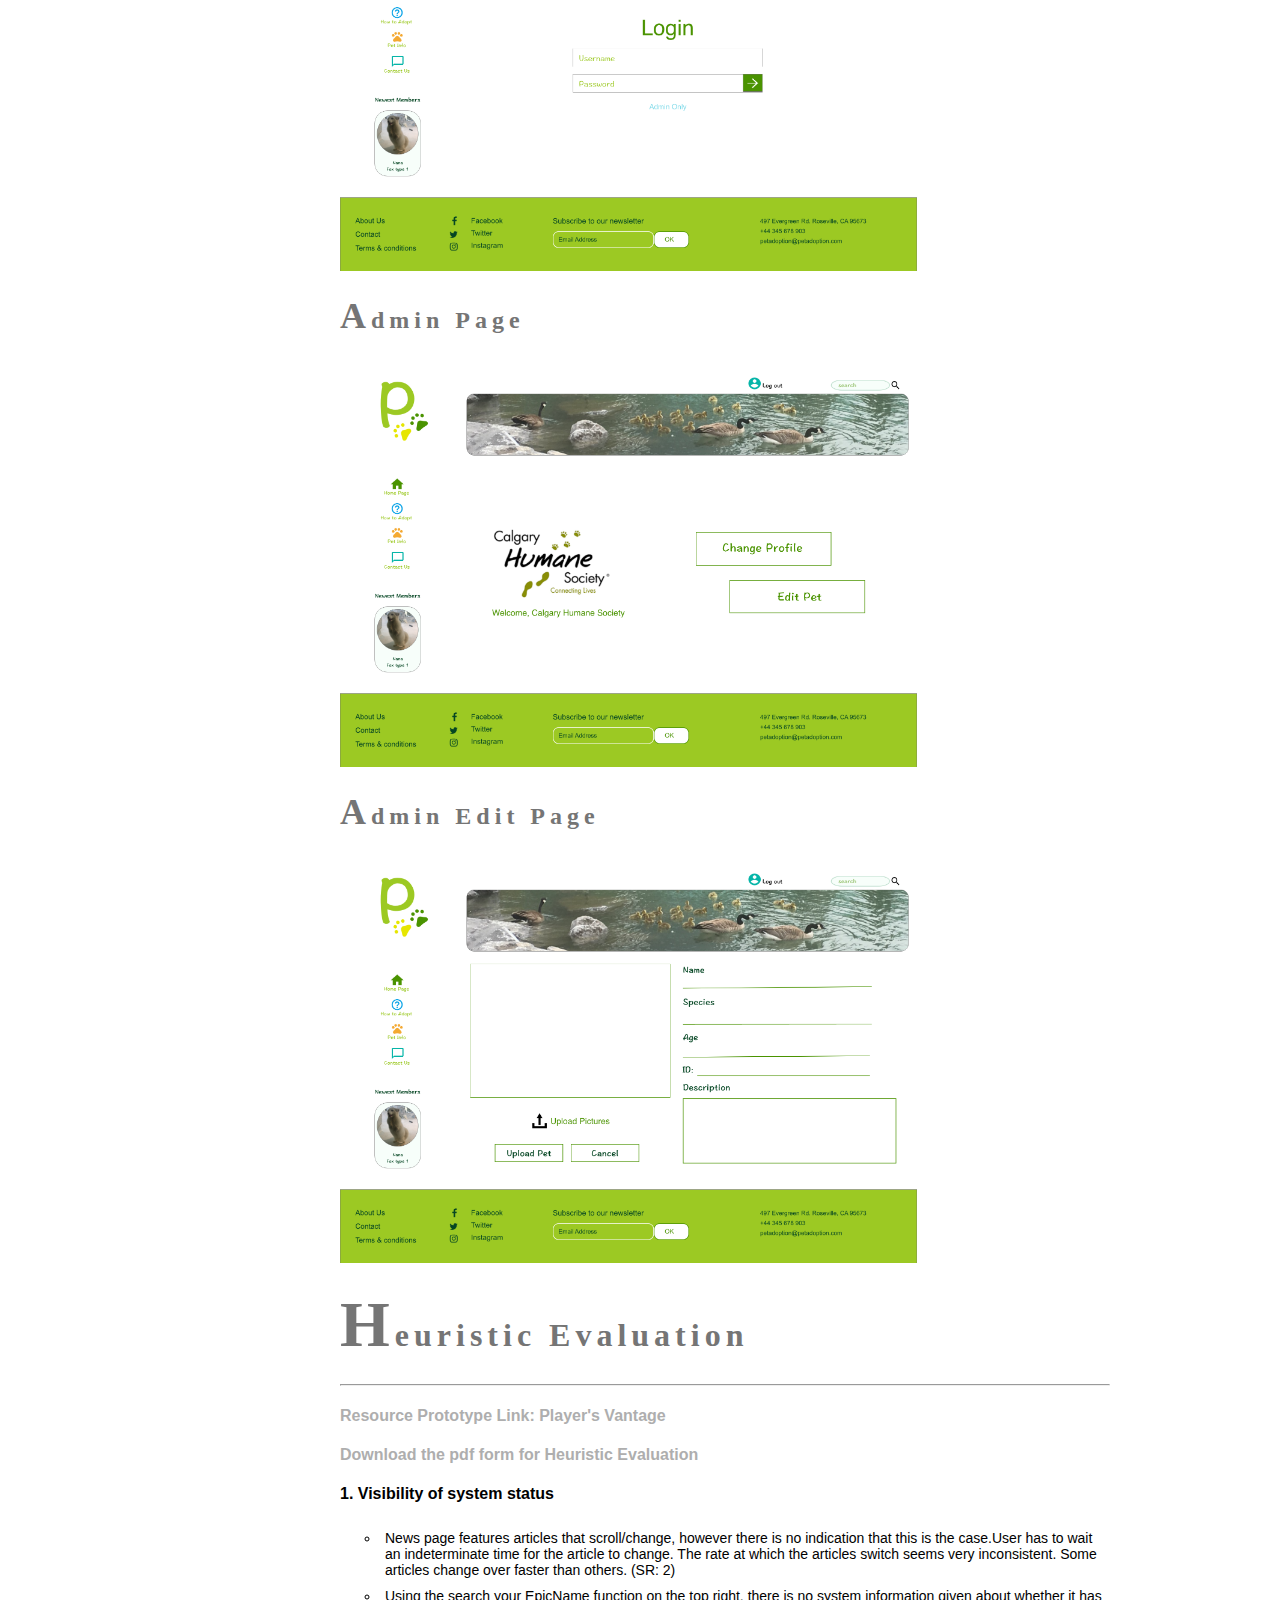
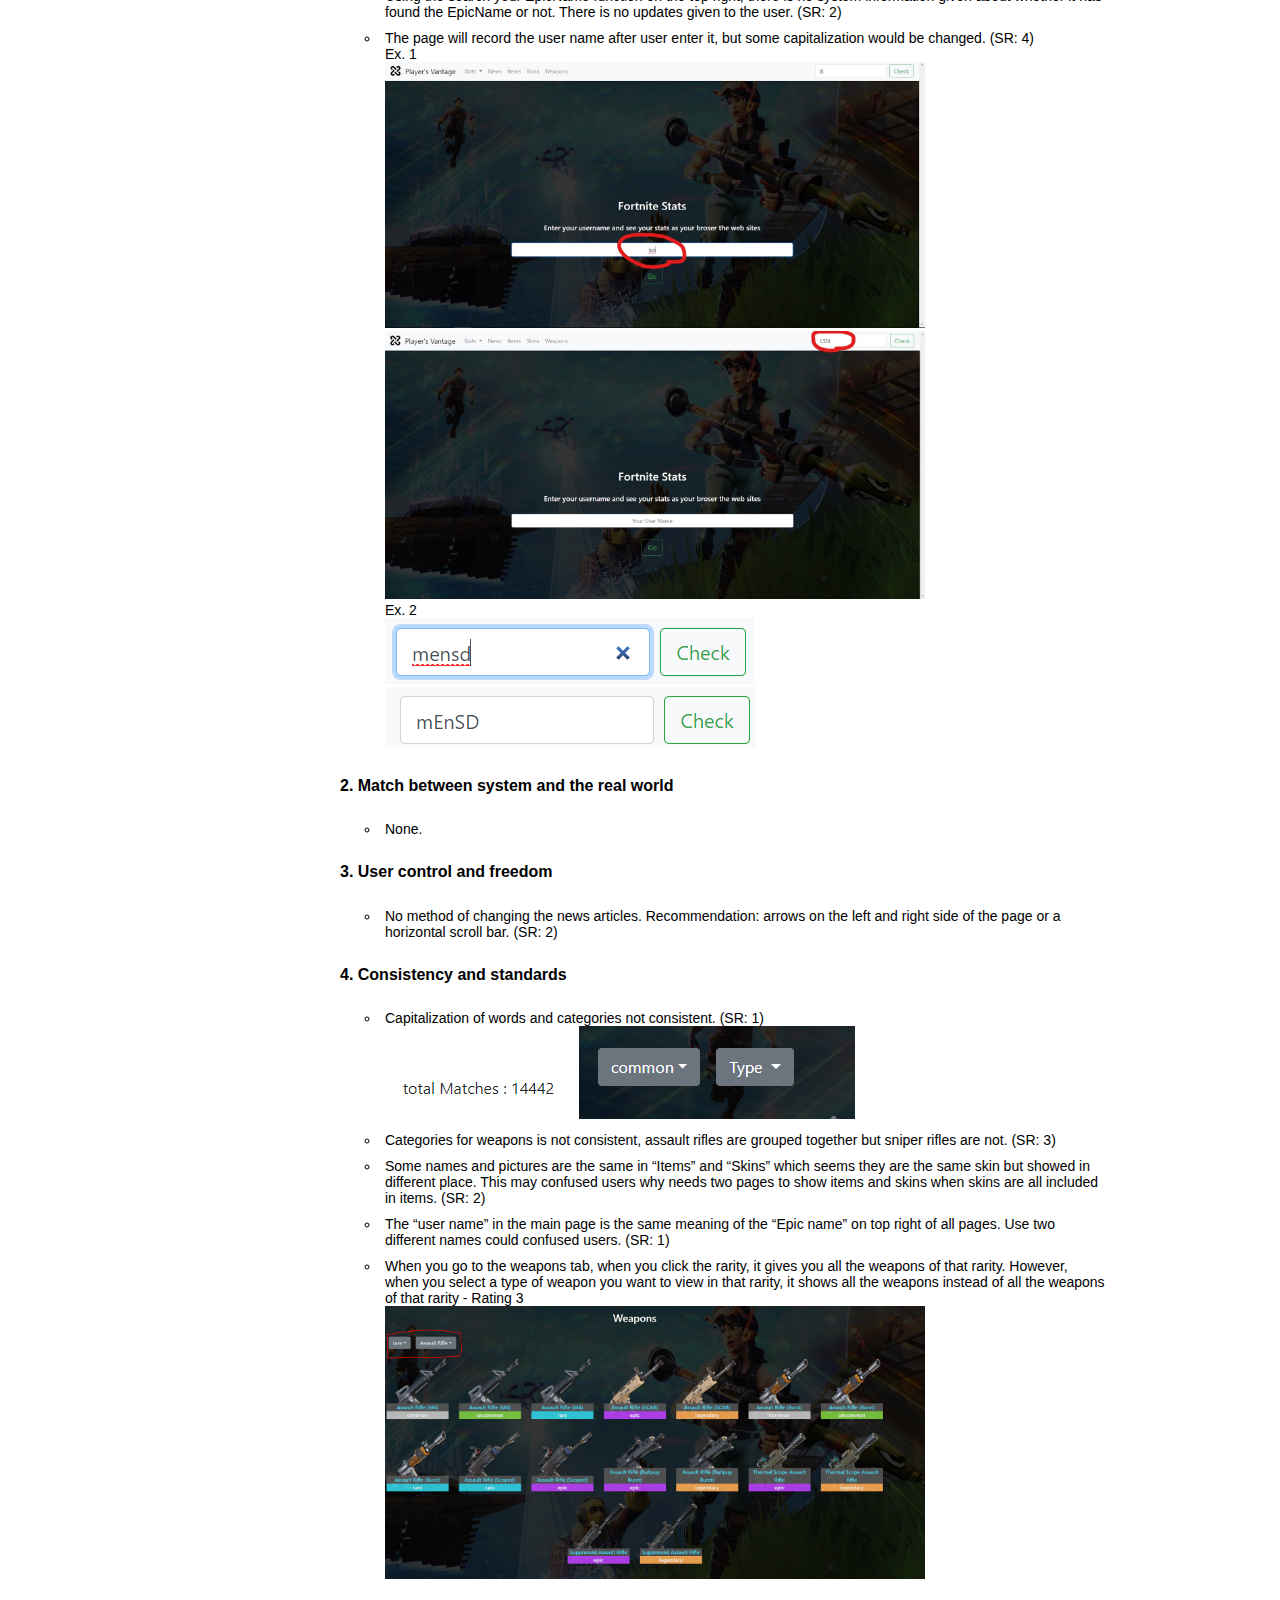
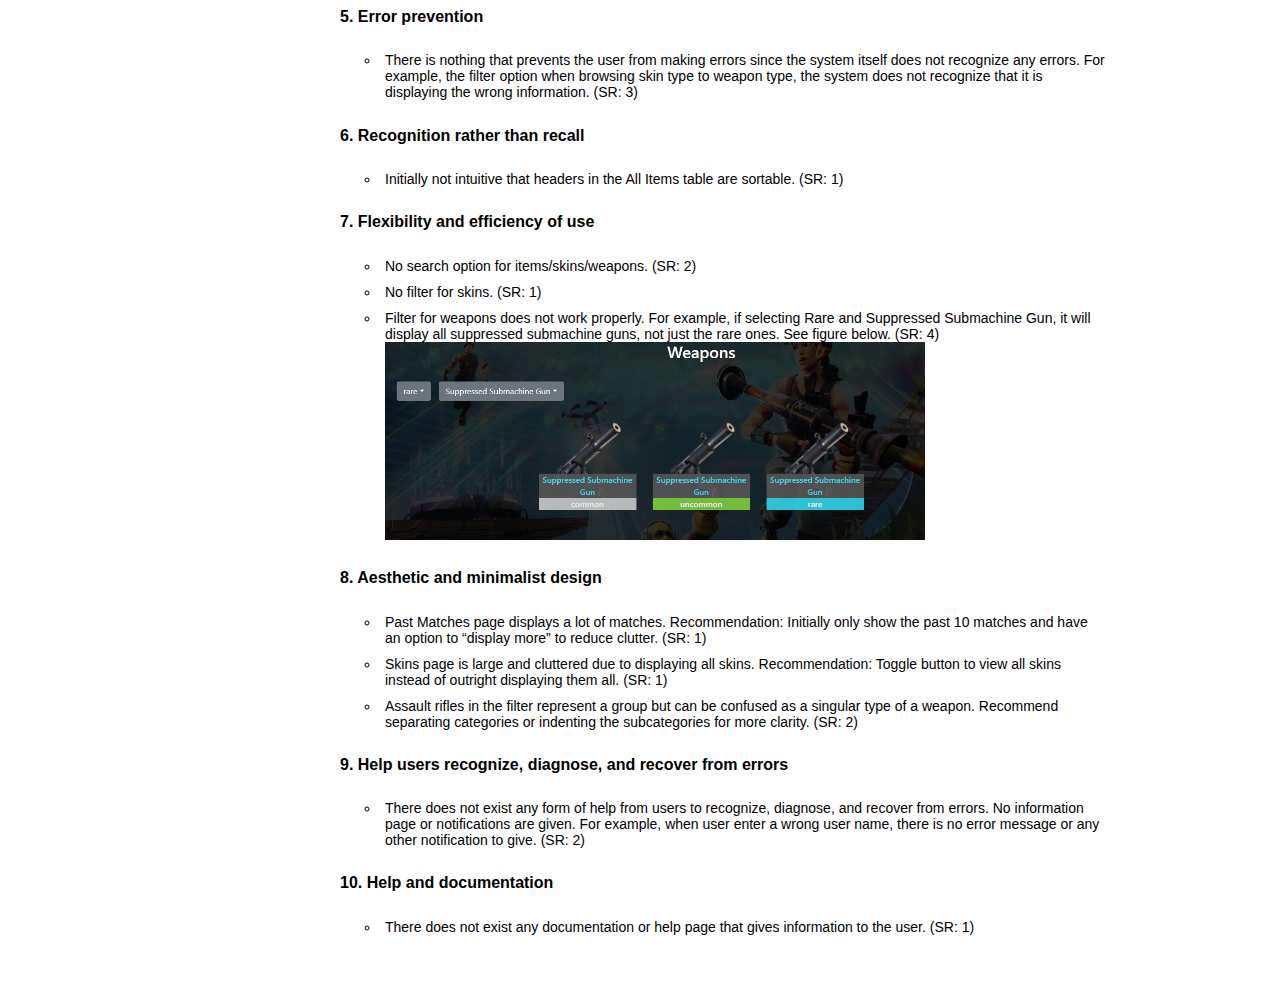
<file: p3.html>
<!doctype html>

<html>
	<link href="style.css" rel="stylesheet">

	<head>
	<title> CPSC 481 </title>
		
	<style type="text/css">
	<!--
	.tab { text-indent:28px }
	-->
	</style>
		
	</head>
	<body>
		<header>CPSC 481 Winter 2019 Tutorial 03</header>
		<div id='main'>
			<nav>
				<ul>
					<li><a href="https://cpsc481w2019.github.io/index.html">Main Page CPSC 481</a></li>
					<li><a href="https://cpsc481w2019.github.io/teamcontract.html">Team Contract</a></li>
					<li><a href="https://cpsc481w2019.github.io/p1.html">P1</a></li>
					<li><a href="https://cpsc481w2019.github.io/p2.html">P2</a></li>
					<li><a href="https://cpsc481w2019.github.io/p3.html">P3</a></li>
					<li><a href="https://cpsc481w2019.github.io/p4.html">P4</a></li>
				</ul>
			</nav>
			<article>
			<h1>High-fidelity Prototype</h1>
				<section>
				<hr>
				<p class="tab">
					We are using Adobe XD CC to make the high fidelity prototype. 
				</p>
					
				<a href="OldHifiPrototype.xd" download>
						<h4>Download High-fidelity Prototype File<h4>
				</a>
				
				<h2>Home Page</h2>
       					<img src="/hifi_Images/homePage.png" alt="Home Page">
        
				<h2>News Page</h2>
        				<img src="/hifi_Images/newsPage.png" alt="News Page">
        
			 	<h2>Adoption Information Page</h2>
        				<img src="/hifi_Images/adoptionInfo.png" alt="Adoption Info Page">
 
        			<h2>Pet Information Page (All)</h2>
        				<img src="/hifi_Images/allPetInfo.png" alt="Pet Info Page (All)">
							
				<h2>Pet Information Page (One)</h2>
        				<img src="/hifi_Images/onePetInfo.png" alt="Pet Info Page (One)">
							
				<h2>Apply Adopt Page</h2>
        				<img src="/hifi_Images/applyAdopt.png" alt="Apply Adopt Page">
        
				<h2>Login Page</h2>
					<img src="/hifi_Images/loginPage.png" alt="Login Page">
        
        			<h2>Admin Page</h2>
        				<img src="/hifi_Images/adminPage.png" alt="Admin Page">
        
				<h2>Admin Edit Page</h2>
        				<img src="/hifi_Images/editPage.png" alt="Admin Edit Page">
								
				</section>
					
			<h1>Heuristic Evaluation</h1>
				<section>
				<hr>
				<h4><a href="https://jeremyying.github.io/" target="_blank">Resource Prototype Link: Player's Vantage</a></h4>
					
				<a href="HeuristicEvaluation.pdf" download>
						<h4>Download the pdf form for Heuristic Evaluation<h4>
				</a>
							
					<h4>1. Visibility of system status</h4>	
					<ol>
						<li>News page features articles that scroll/change, however there is no indication that this is the case.User has to wait an indeterminate time for the article to change. The rate at which the articles switch seems very inconsistent. Some articles change over faster than others. (SR: 2)</li>
						<li>Using the search your EpicName function on the top right, there is no system information given about whether it has found the EpicName or not. There is no updates given to the user. (SR: 2)</li>
						<li>The page will record the user name after user enter it, but some capitalization would be changed. (SR: 4)
							<br>Ex. 1
							<br>
							<img src="/he_images/1_3_1.jpg" alt="1_3_1">
							<img src="/he_images/1_3_2.jpg" alt="1_3_2">
						
							<br>Ex. 2
							<br>
							<img src="/he_images/1_3_3.png" alt="1_3_3">
							<img src="/he_images/1_3_4.png" alt="1_3_4">
						</li>
					</ol>
					
					
					<h4>2. Match between system and the real world</h4>
					<ol>
						<li>None. </li>
					</ol>
					
					
					<h4>3. User control and freedom</h4>
					<ol>
						<li>No method of changing the news articles. Recommendation: arrows on the left and right side of the page or a horizontal scroll bar. (SR: 2)</li>
					</ol>
					
					
					<h4>4. Consistency and standards</h4>
					<ol>
						<li>Capitalization of words and categories not consistent. (SR: 1)
							<br>
							<img src="/he_images/4_1_1.png" alt="4_1_1">
							<img src="/he_images/4_1_2.png" alt="4_1_2">
							</li>
					
						<li>Categories for weapons is not consistent, assault rifles are grouped together but sniper rifles are not. (SR: 3)</li>

						<li>Some names and pictures are the same in “Items” and “Skins” which seems they are the same skin but showed in different place. This may confused users why needs two pages to show items and skins when skins are all included in items. (SR: 2)</li>

						<li>The “user name” in the main page is the same meaning of the “Epic name” on top right of all pages. Use two different names could confused users. (SR: 1)</li>
					
						<li>When you go to the weapons tab, when you click the rarity, it gives you all the weapons of that rarity. However, when you select a type of weapon you want to view in that rarity, it shows all the weapons instead of all the weapons of that rarity - Rating 3
							<br>
							<img src="/he_images/4_5.png" alt="4_5">
						</li>
					</ol>

				
					<h4>5. Error prevention</h4>
					<ol>
						<li>There is nothing that prevents the user from making errors since the system itself does not recognize any errors. For example, the filter option when browsing skin type to weapon type, the system does not recognize that it is displaying the wrong information. (SR: 3)</li>
					</ol>
					
					
					<h4>6. Recognition rather than recall</h4>
					<ol>
						<li>Initially not intuitive that headers in the All Items table are sortable. (SR: 1)</li>
					</ol>
					
					
					<h4>7. Flexibility and efficiency of use</h4>
					<ol>
						<li>No search option for items/skins/weapons. (SR: 2)</li>
						<li>No filter for skins. (SR: 1)</li>
						<li>Filter for weapons does not work properly. For example, if selecting Rare and Suppressed Submachine Gun, it will display all suppressed submachine guns, not just the rare ones. See figure below. (SR: 4)
							<br>
							<img src="/he_images/7_3.png" alt="7_3">
						</li>
					</ol>
					
					
					<h4>8. Aesthetic and minimalist design</h4>
					<ol>
						<li>Past Matches page displays a lot of matches. Recommendation: Initially only show the past 10 matches and have an option to “display more” to reduce clutter. (SR: 1)</li>
						<li>Skins page is large and cluttered due to displaying all skins. Recommendation: Toggle button to view all skins instead of outright displaying them all. (SR: 1)</li>
						<li>Assault rifles in the filter represent a group but can be confused as a singular type of a weapon. Recommend separating categories or indenting the subcategories for more clarity. (SR: 2)</li>
					</ol>
						
					
					<h4>9. Help users recognize, diagnose, and recover from errors</h4>
					<ol>
						<li>There does not exist any form of help from users to recognize, diagnose, and recover from errors. No information page or notifications are given. For example, when user enter a wrong user name, there is no error message or any other notification to give. (SR: 2)</li>
					</ol>
					
					
					<h4>10. Help and documentation</h4>
					<ol>
						<li>There does not exist any documentation or help page that gives information to the user. (SR: 1)</li>
					</ol>
					
			</article>
		</div>
	</body>
</html>
</file>
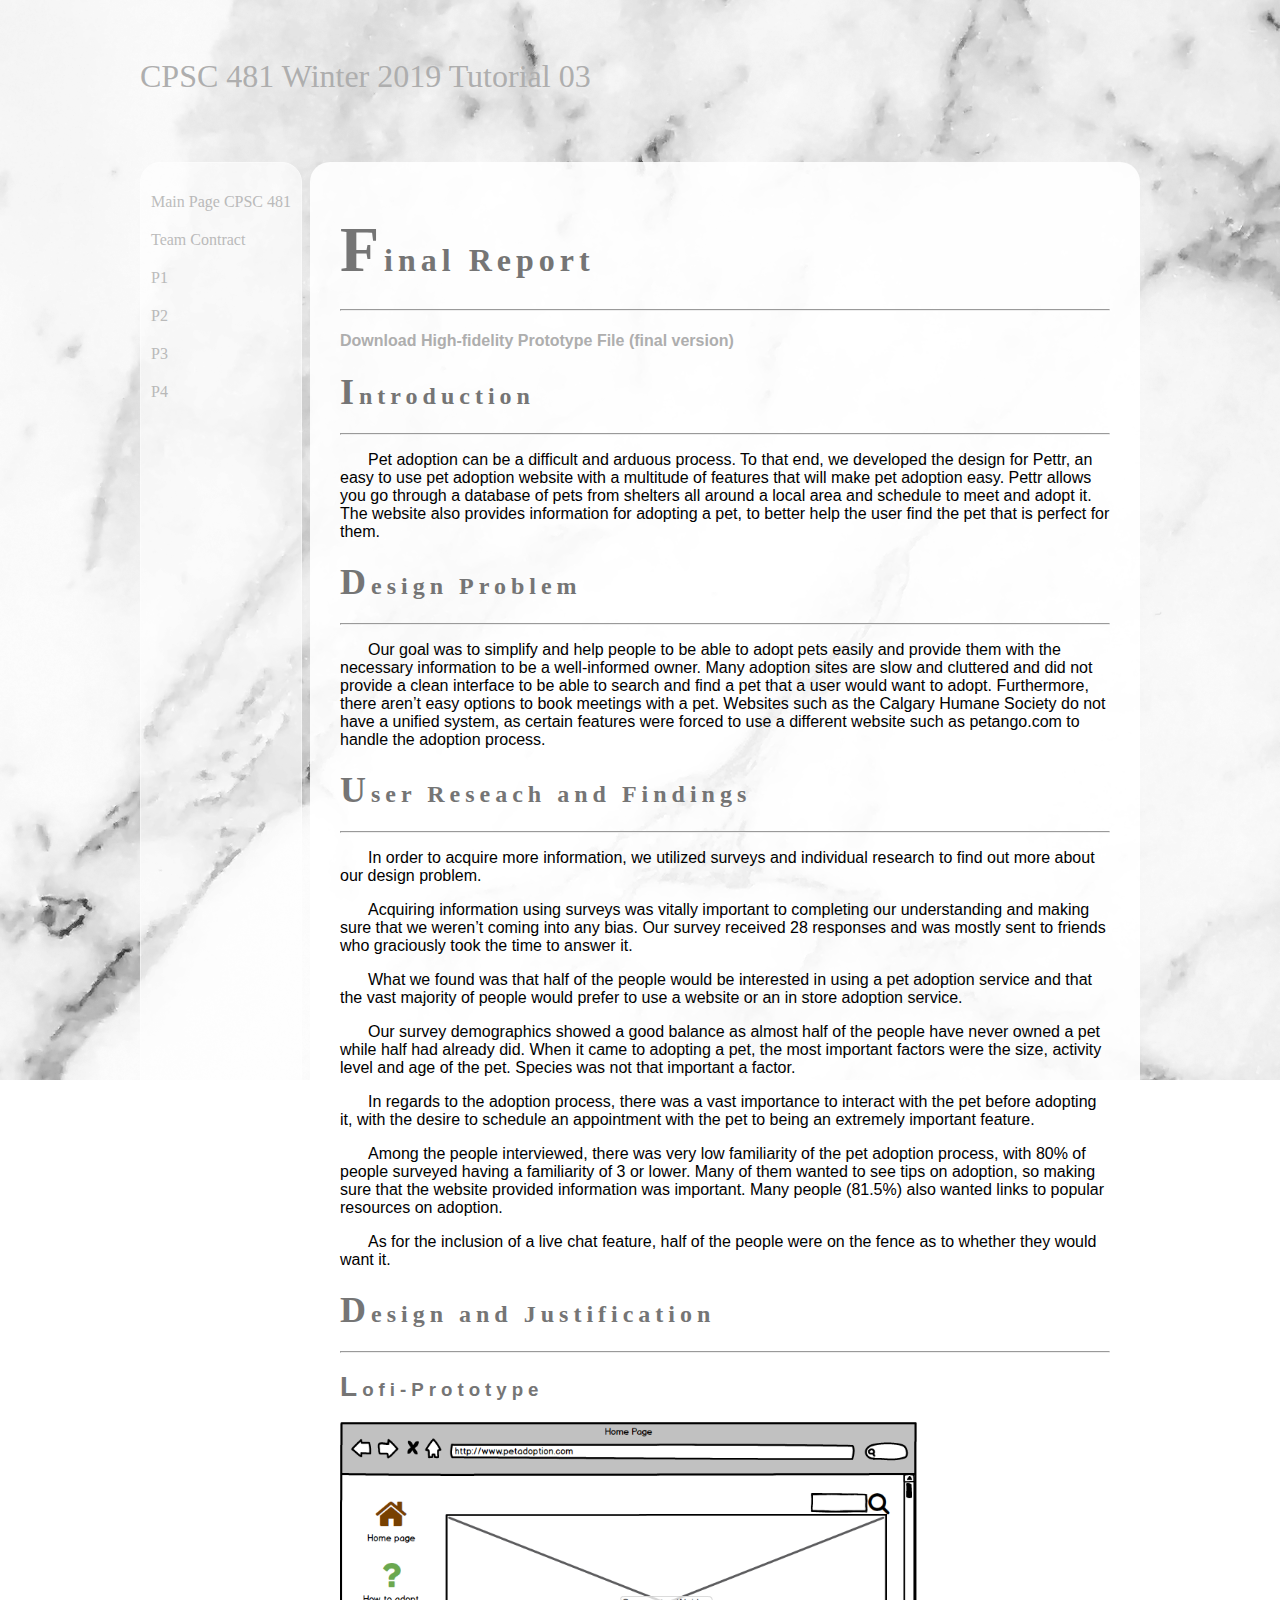
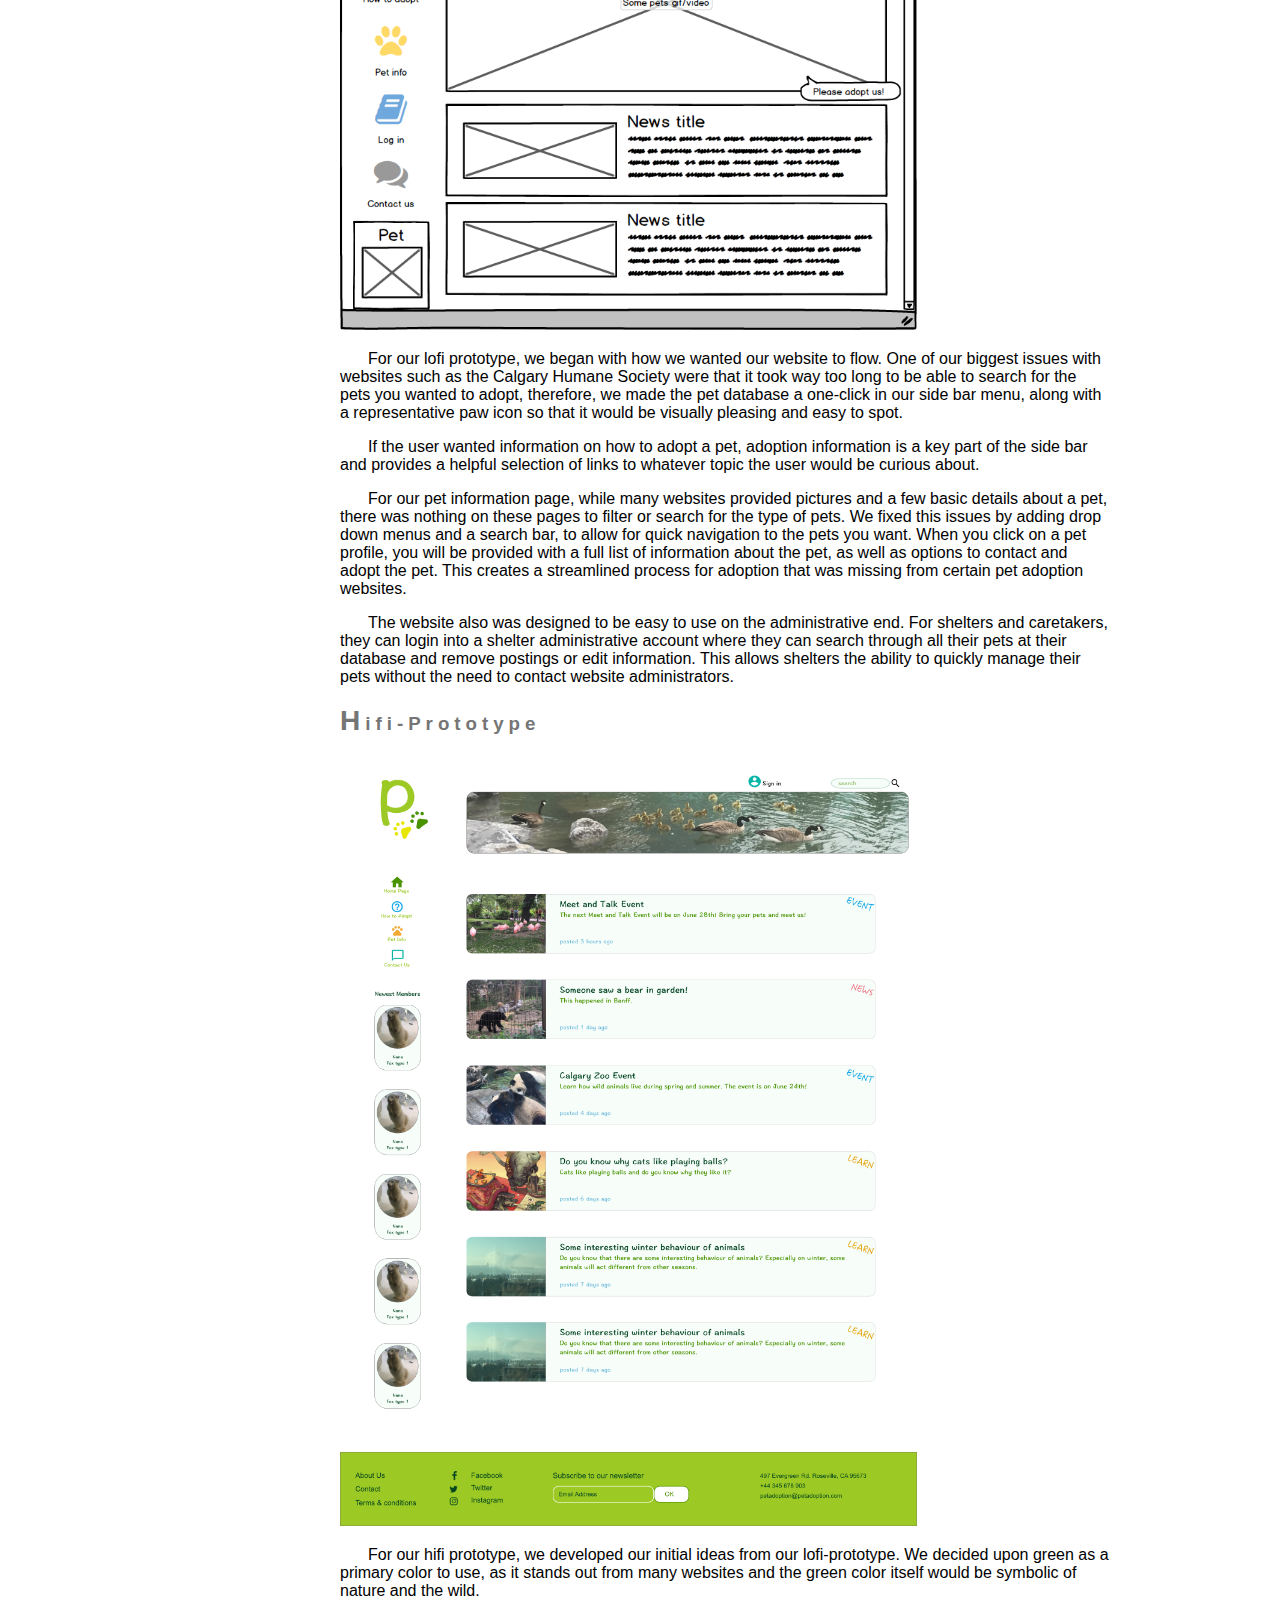
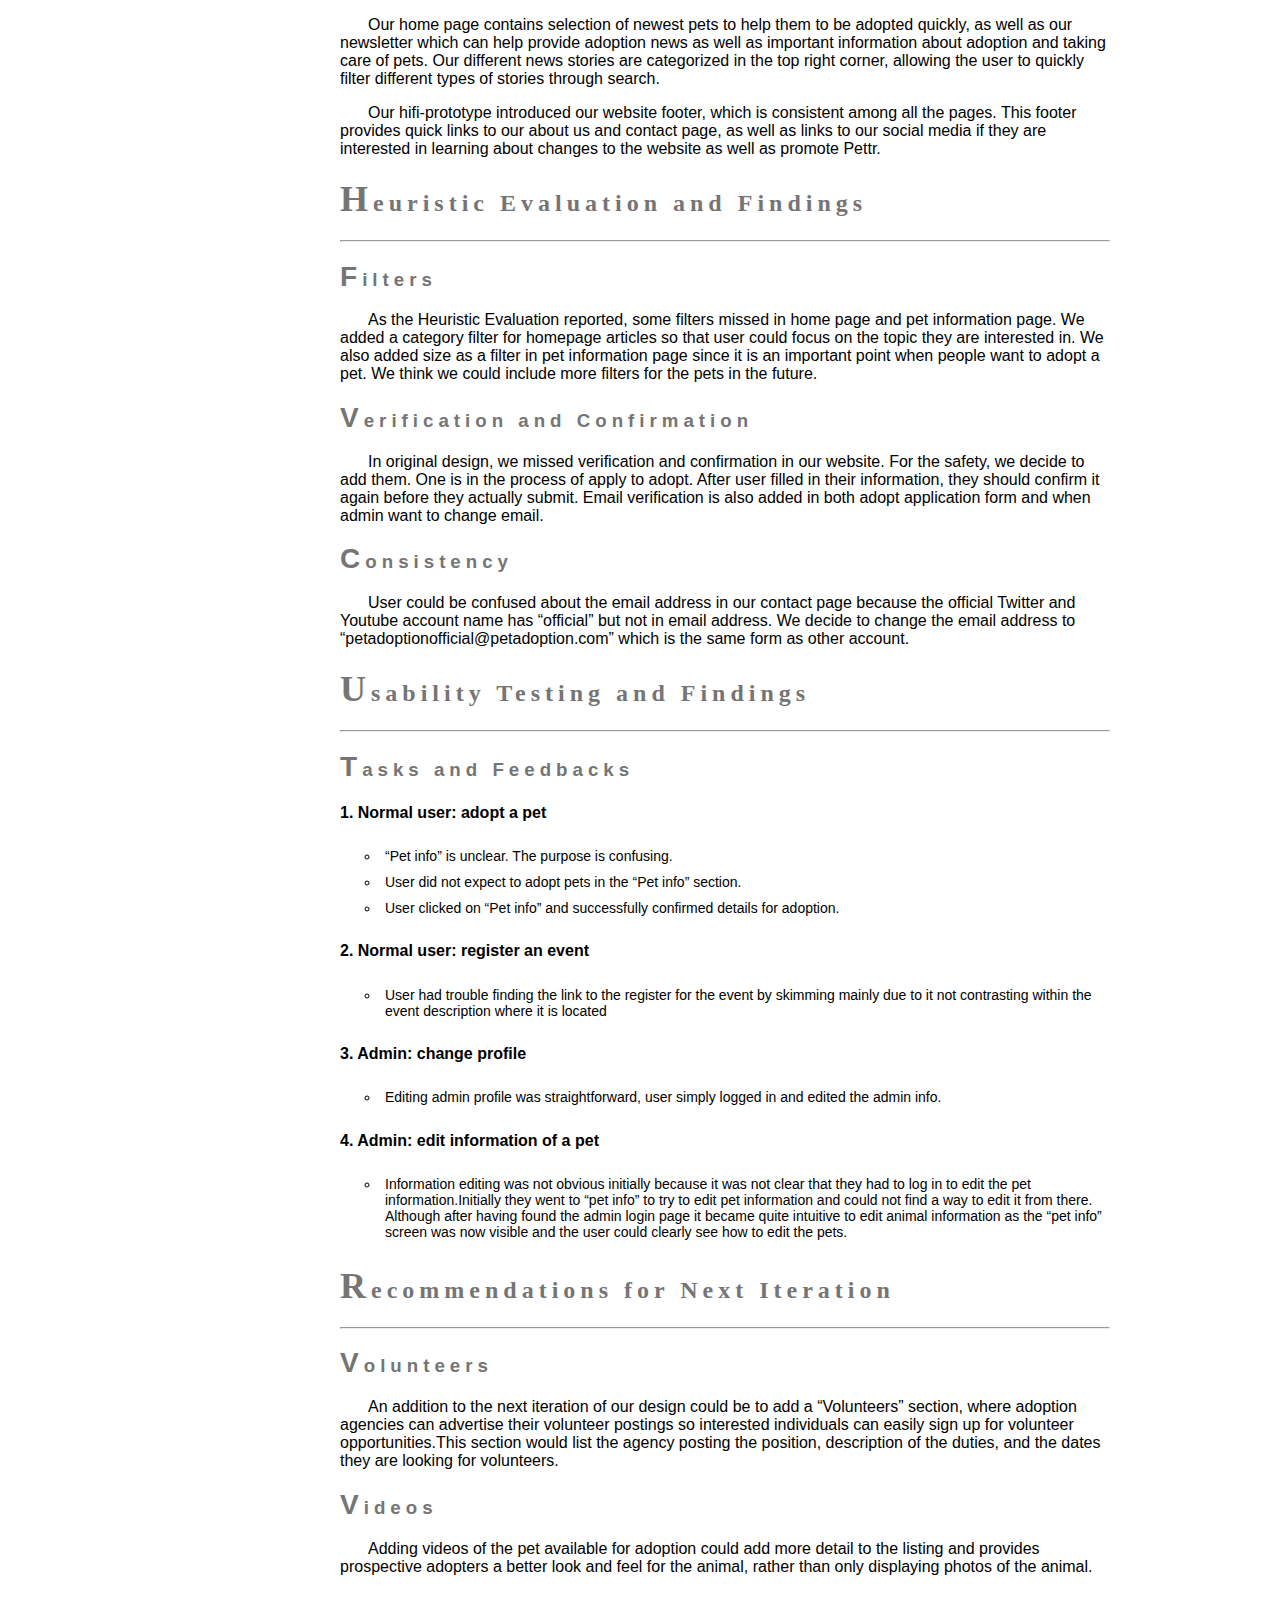
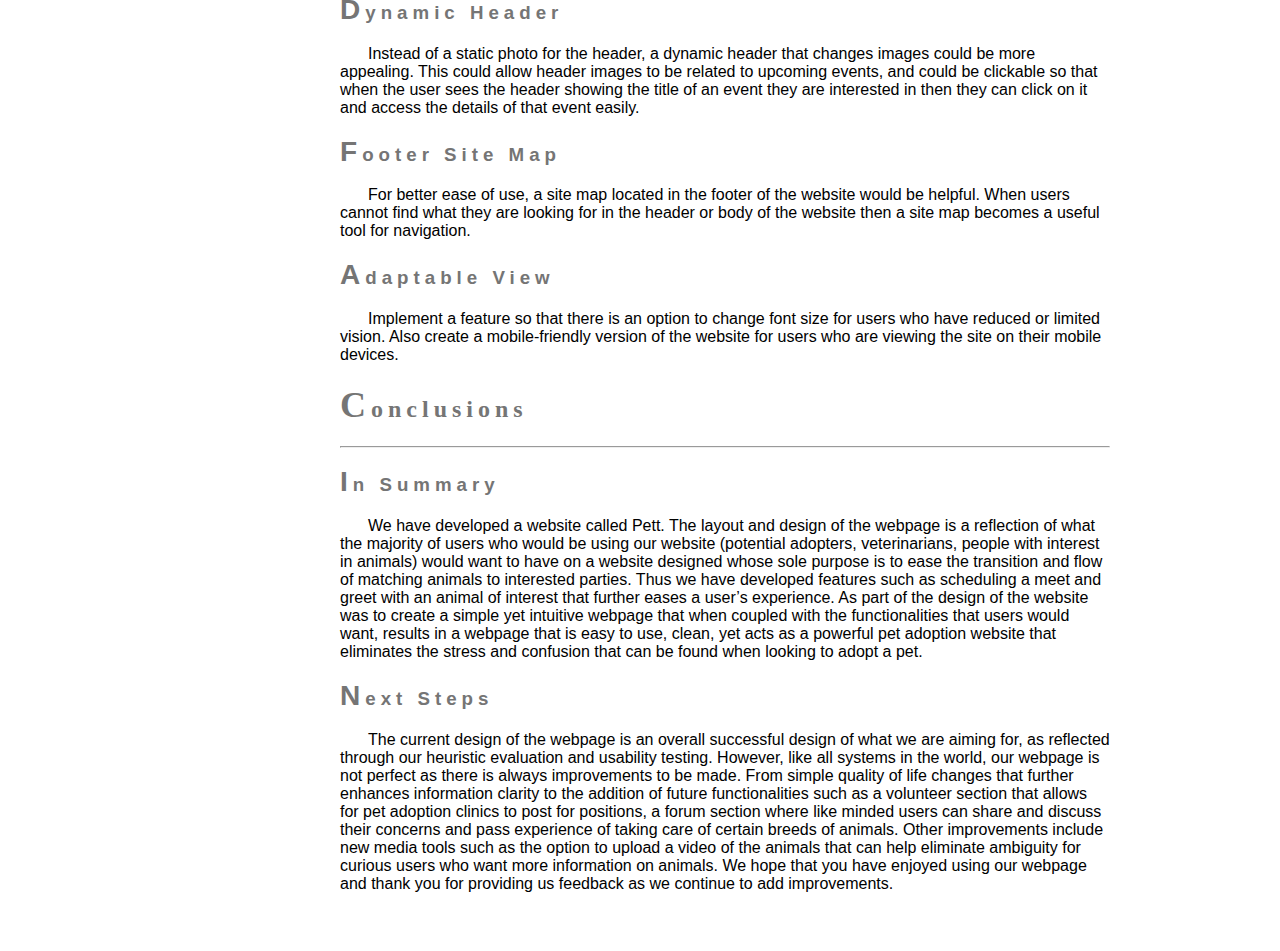
<file: p4.html>
<!doctype html>

<html>
	<link href="style.css" rel="stylesheet">

	<head>
	<title> CPSC 481 </title>
		
	<style type="text/css">
	<!--
	.tab { text-indent:28px }
	-->
	</style>
		
	</head>
	<body>
		<header>CPSC 481 Winter 2019 Tutorial 03</header>
		<div id='main'>
			<nav>
				<ul>
					<li><a href="https://cpsc481w2019.github.io/index.html">Main Page CPSC 481</a></li>
					<li><a href="https://cpsc481w2019.github.io/teamcontract.html">Team Contract</a></li>
					<li><a href="https://cpsc481w2019.github.io/p1.html">P1</a></li>
					<li><a href="https://cpsc481w2019.github.io/p2.html">P2</a></li>
					<li><a href="https://cpsc481w2019.github.io/p3.html">P3</a></li>
					<li><a href="https://cpsc481w2019.github.io/p4.html">P4</a></li>
				</ul>
			</nav>
			<article>
			<h1>Final Report</h1>
				<section>
				<hr>
					<a href="HifiPrototype.xd" download>
						<h4>Download High-fidelity Prototype File (final version)<h4>
					</a>
				</section>
        
				<h2>Introduction</h2>
        <section>
		<hr>
        <p class="tab">
        Pet adoption can be a difficult and arduous process. To that end, we developed the design for Pettr, an easy to use pet 
        adoption website with a multitude of features that will make pet adoption easy. Pettr allows you go through a database of 
        pets from shelters all around a local area and schedule to meet and adopt it. The website also provides information for 
        adopting a pet, to better help the user find the pet that is perfect for them.
        </p>
        </section>
        
        
        <h2>Design Problem</h2>
        <section>
		<hr>
        <p class="tab">
        Our goal was to simplify and help people to be able to adopt pets easily and provide them with the necessary information to be 
        a well-informed owner. Many adoption sites are slow and cluttered and did not provide a clean interface to be able to search 
        and find a pet that a user would want to adopt. Furthermore, there aren’t easy options to book meetings with a pet. Websites 
        such as the Calgary Humane Society do not have a unified system, as certain features were forced to use a different website 
        such as petango.com to handle the adoption process.
        </p>
        </section>
    
    
        <h2>User Reseach and Findings</h2>
        <section>
		<hr>
        <p class="tab">
        In order to acquire more information, we utilized surveys and individual research to find out more about our design problem.
        </p>
        <p class="tab">
        Acquiring information using surveys was vitally important to completing our understanding and making sure that we weren’t 
        coming into any bias. Our survey received 28 responses and was mostly sent to friends who graciously took the time to answer it.
        </p>
        <p class="tab">
        What we found was that half of the people would be interested in using a pet adoption service and that the vast majority of 
        people would prefer to use a website or an in store adoption service.
        </p>
        <p class="tab">
        Our survey demographics showed a good balance as almost half of the people have never owned a pet while half had already did. 
        When it came to adopting a pet, the most important factors were the size, activity level and age of the pet. Species was not 
        that important a factor.
        </p>
        <p class="tab">
        In regards to the adoption process, there was a vast importance to interact with the pet before adopting it, with the desire 
        to schedule an appointment with the pet to being an extremely important feature.
        </p>
        <p class="tab">
        Among the people interviewed, there was very low familiarity of the pet adoption process, with 80% of people surveyed having a 
        familiarity of 3 or lower. Many of them wanted to see tips on adoption, so making sure that the website provided information 
        was important. Many people (81.5%) also wanted links to popular resources on adoption.
        </p>
        <p class="tab">
        As for the inclusion of a live chat feature, half of the people were on the fence as to whether they would want it.
        </p>
        </section>


        <h2>Design and Justification</h2>
        <section>
		<hr>
        <h3>Lofi-Prototype</h3>
		<img src="/lowfi_Images/HomePage.png" alt="Home Page Final Design">
        <p class="tab">
        For our lofi prototype, we began with how we wanted our website to flow. One of our biggest issues with websites such as the 
        Calgary Humane Society were that it took way too long to be able to search for the pets you wanted to adopt, therefore, we made 
        the pet database a one-click  in our side bar menu, along with a representative paw icon so that it would be visually pleasing 
        and easy to spot.
        </p>
        <p class="tab">
        If the user wanted information on how to adopt a pet, adoption information is a key part of the side bar and provides a helpful 
        selection of links to whatever topic the user would be curious about.
        </p>
        <p class="tab">
        For our pet information page, while many websites provided pictures and a few basic details about a pet, there was nothing on 
        these pages to filter or search for the type of pets. We fixed this issues by adding drop down menus and a search bar, to allow 
        for quick navigation to the pets you want. When you click on a pet profile, you will be provided with a full list of 
        information about the pet, as well as options to contact and adopt the pet. This creates a streamlined process for adoption 
        that was missing from certain pet adoption websites.
        </p>
        <p class="tab">
        The website also was designed to be easy to use on the administrative end. For shelters and caretakers, they can login into a 
        shelter administrative account where they can search through all their pets at their database and remove postings or edit 
        information. This allows shelters the ability to quickly manage their pets without the need to contact website administrators.
        </p>
        
        <h3>Hifi-Prototype</h3>
		<img src="/hifi_Images/homePage.png" alt="Home Page">
        <p class="tab">
        For our hifi prototype, we developed our initial ideas from our lofi-prototype. We decided upon green as a primary color to 
        use, as it stands out from many websites and the green color itself would be symbolic of nature and the wild.
        </p>
        <p class="tab">
        Our home page contains selection of newest pets to help them to be adopted quickly, as well as our newsletter which can help 
        provide adoption news as well as important information about adoption and taking care of pets. Our different news stories are 
        categorized in the top right corner, allowing the user to quickly filter different types of stories through search.
        </p>
        <p class="tab">
        Our hifi-prototype introduced our website footer, which is consistent among all the pages. This footer provides quick links 
        to our about us and contact page, as well as links to our social media if they are interested in learning about changes to the 
        website as well as promote Pettr.
        </p>
        </section>
        
        
        <h2>Heuristic Evaluation and Findings</h2>
        <section>
		<hr>
        <h3>Filters</h3>
        <p class="tab">
        As the Heuristic Evaluation reported, some filters missed in home page and pet information page. We added a category filter for homepage 
        articles so that user could focus on the topic they are interested in. We also added size as a filter in pet information page 
        since it is an important point when people want to adopt a pet. We think we could include more filters for the pets in the 
        future. 
        </p>
        
        <h3>Verification and Confirmation</h3>
        <p class="tab">
        In original design, we missed verification and confirmation in our website. For the safety, we decide to add them. One is in 
        the process of apply to adopt. After user filled in their information, they should confirm it again before they actually 
        submit. Email verification is also added in both adopt application form and when admin want to change email. 
        </p>
        
        <h3>Consistency</h3>
        <p class="tab">
        User could be confused about the email address in our contact page because the official Twitter and Youtube account name has 
        “official” but not in email address. We decide to change the email address to “petadoptionofficial@petadoption.com” which is 
        the same form as other account. 
        </p>
        </section>
        
        
        <h2>Usability Testing and Findings</h2>
        <section>
		<hr>
		<h3>Tasks and Feedbacks</h3>
		<h4>1. Normal user: adopt a pet</h4>
		<ol>
			<li>“Pet info” is unclear. The purpose is confusing.</li>
			<li>User did not expect to adopt pets in the “Pet info” section.</li>
			<li>User clicked on “Pet info” and successfully confirmed details for adoption.</li>
		</ol>
		
		<h4>2. Normal user: register an event</h4>
		<ol>
			<li>User had trouble finding the link to the register for the event by skimming mainly due to it not 
				contrasting within the event description where it is located</li>
		</ol>
		
		<h4>3. Admin: change profile</h4>
		<ol>
			<li>Editing admin profile was straightforward, user simply logged in and edited the admin info.</li>
		</ol>
		
		<h4>4. Admin: edit information of a pet</h4>
		<ol>
			<li>Information editing was not obvious initially because it was not clear that they had to log in to 
				edit the pet information.Initially they went to “pet info” to try to edit pet information and 
				could not find a way to edit it from there. Although after having found the admin login page 
				it became quite intuitive to edit animal information as the “pet info” screen was now visible 
				and the user could clearly see how to edit the pets.</li>
		</ol>
        </section>
        
        
        <h2>Recommendations for Next Iteration</h2>
        <section>
		<hr>
        <h3>Volunteers</h3>
        <p class="tab">
        An addition to the next iteration of our design could be to add a “Volunteers” section, where adoption agencies can advertise 
        their volunteer postings so interested individuals can easily sign up for volunteer opportunities.This section would list the 
        agency posting the position, description of the duties, and the dates they are looking for volunteers.
        </p>
        
        <h3>Videos</h3>
        <p class="tab">
        Adding videos of the pet available for adoption could add more detail to the listing and provides prospective adopters a better 
        look and feel for the animal, rather than only displaying photos of the animal. 
        </p>
        
        <h3>Dynamic Header</h3>
        <p class="tab">
        Instead of a static photo for the header, a dynamic header that changes images could be more appealing. This could allow header 
        images to be related to upcoming events, and could be clickable so that when the user sees the header showing the title of an 
        event they are interested in then they can click on it and access the details of that event easily.
        </p>
        
        <h3>Footer Site Map</h3>
        <p class="tab">
        For better ease of use, a site map located in the footer of the website would be helpful. When users cannot find what they are 
        looking for in the header or body of the website then a site map becomes a useful tool for navigation. 
        </p>
        
        <h3>Adaptable View</h3>
	<p class="tab">
	Implement a feature so that there is an option to change font size for users who have reduced or limited vision. 
	Also create a mobile-friendly version of the website for users who are viewing the site on their mobile 
	devices.
	</p>   
        </section>
	
				
				<h2>Conclusions</h2>
				<section>
					<hr>
					
					<h3>In Summary</h3>
					<p class="tab">
						We have developed a website called Pett. The layout and design of the webpage is a 
						reflection of what the majority of users who would be using our website (potential 
						adopters, veterinarians, people with interest in animals) would want to have on a 
						website designed whose sole purpose is to ease the transition and flow of matching 
						animals to interested parties. Thus we have developed features such as scheduling a 
						meet and greet with an animal of interest that further eases a user’s experience. As 
						part of the design of the website was to create a simple yet intuitive webpage that 
						when coupled with the functionalities that users would want, results in a webpage that 
						is easy to use, clean, yet acts as a powerful pet adoption website that eliminates 
						the stress and confusion that can be found when looking to adopt a pet.  
					</p>
					
					<h3>Next Steps</h3>
					<p class="tab">
						The current design of the webpage is an overall successful design of what we are aiming 
						for, as reflected through our heuristic evaluation and usability testing. However, 
						like all systems in the world, our webpage is not perfect as there is always 
						improvements to be made. From simple quality of life changes that further enhances 
						information clarity to the addition of future functionalities such as a volunteer 
						section that allows for pet adoption clinics to post for positions, a forum section 
						where like minded users can share and discuss their concerns and pass experience of 
						taking care of certain breeds of animals. Other improvements include new media tools 
						such as the option to upload a video of the animals that can help eliminate ambiguity 
						for curious users who want more information on animals. We hope that you have enjoyed 
						using our webpage and thank you for providing us feedback as we continue to add 
						improvements. 
					</p>
				</section>

			</article>
		</div>
	</body>
</html>
</file>
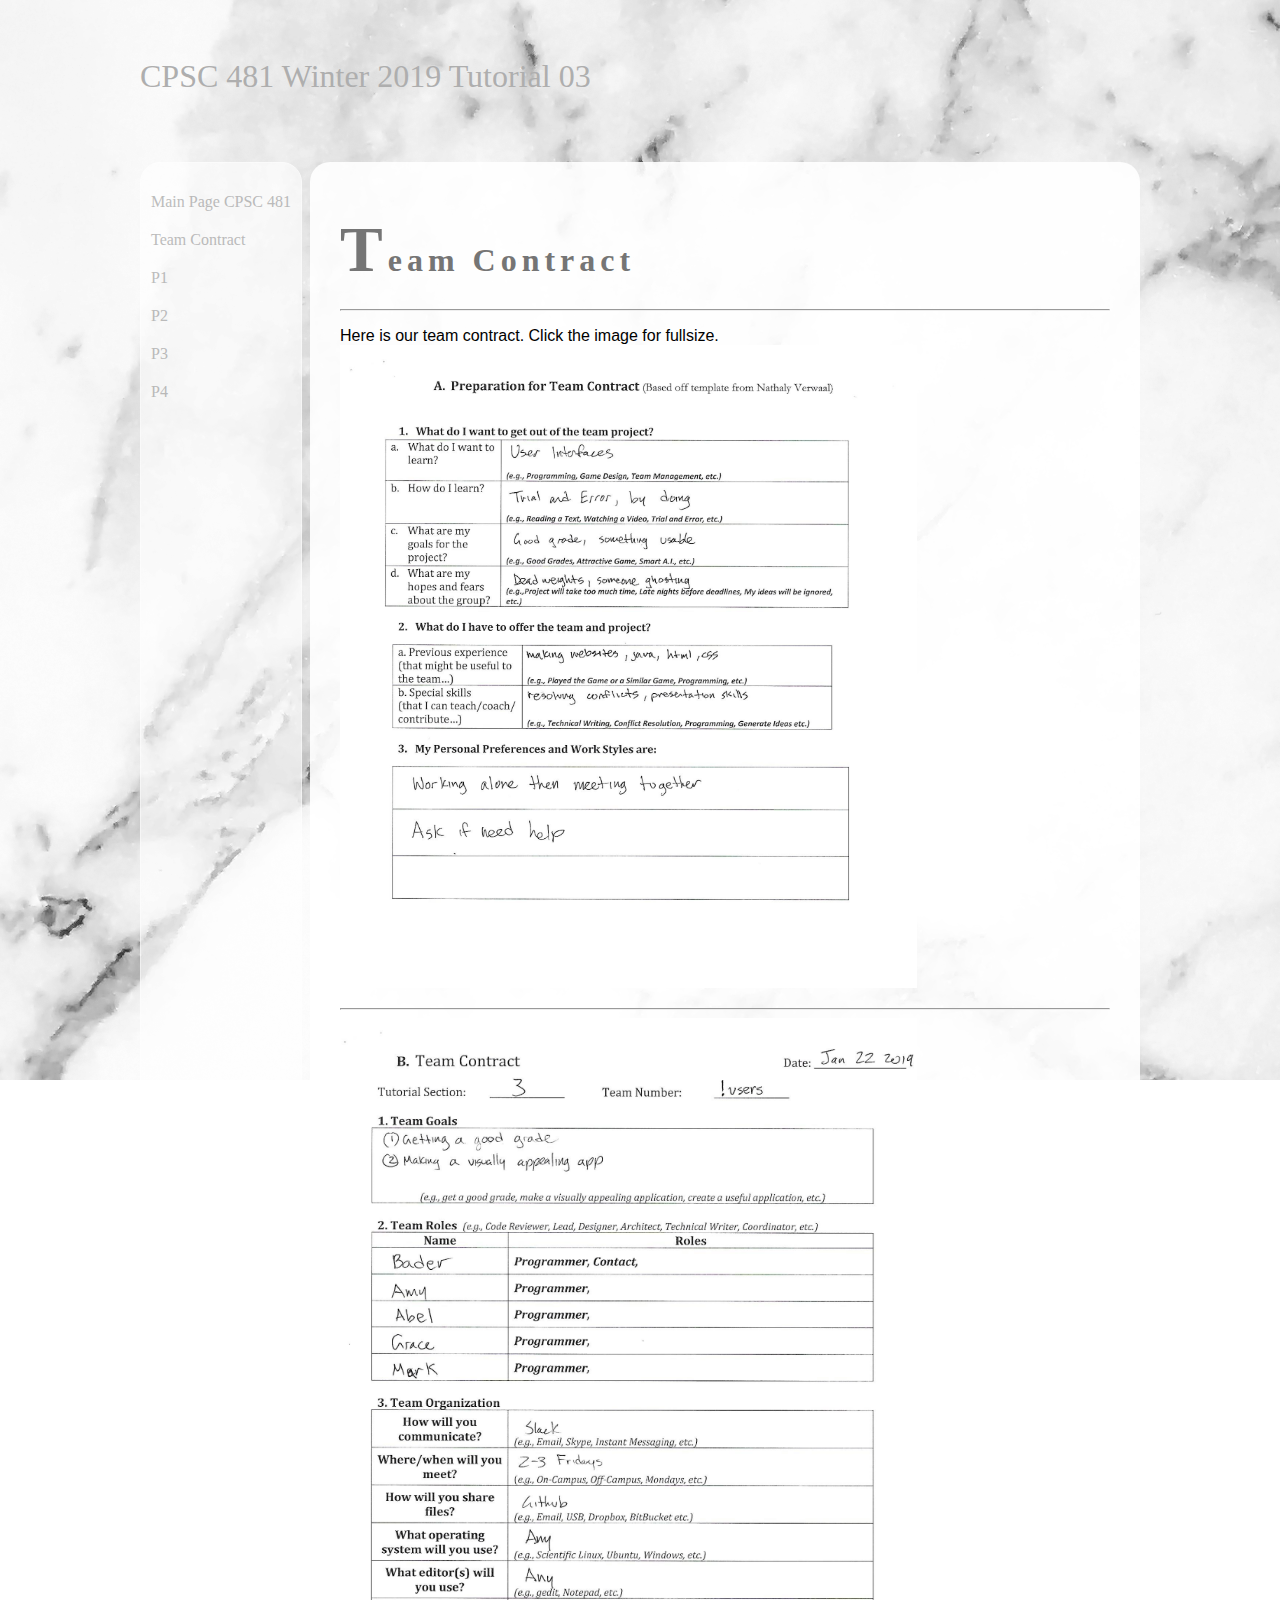
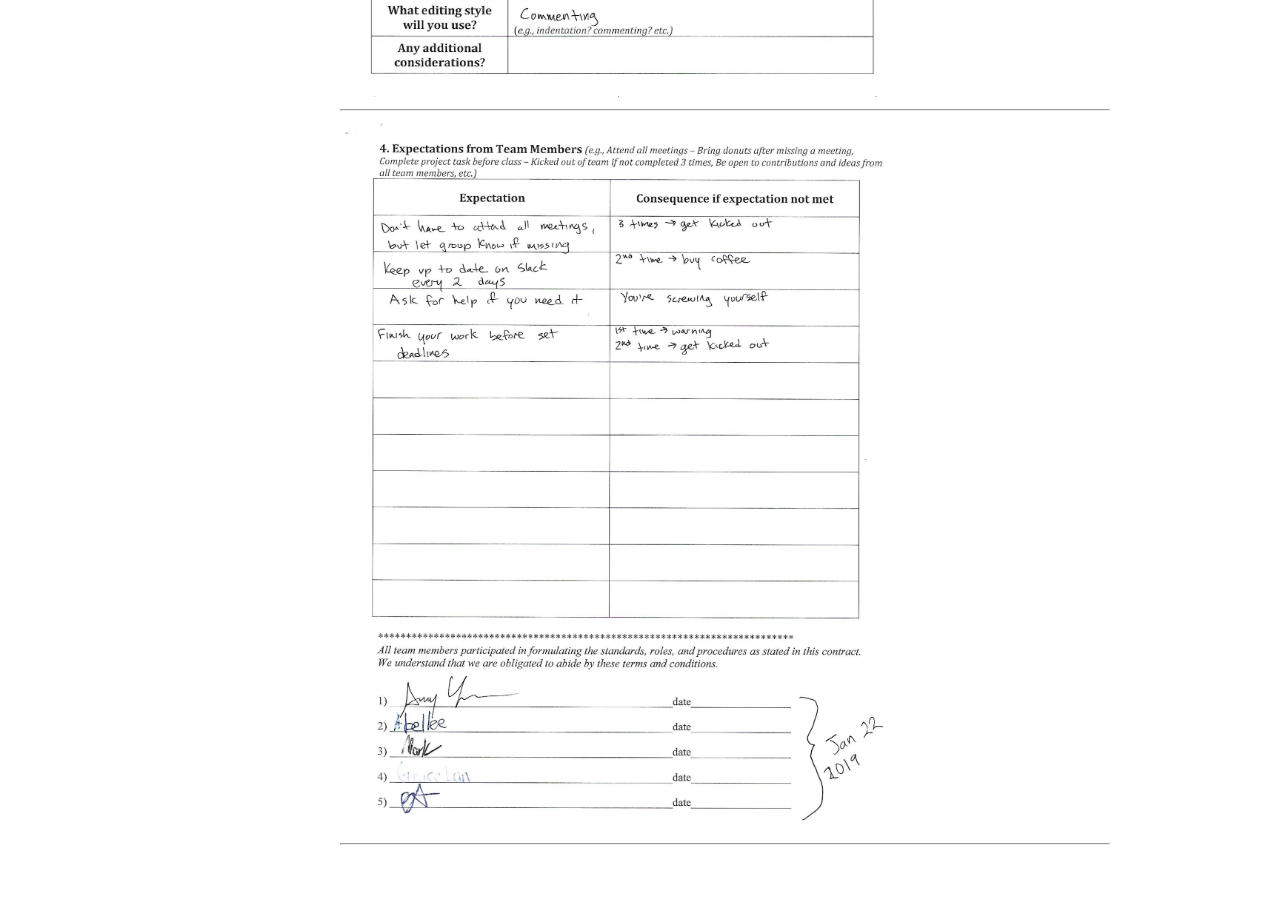
<file: teamcontract.html>
<!doctype html>

<html>
	<link href="style.css" rel="stylesheet">
	<head>
		<title> CPSC 481 </title>
	</head>
	<body>
	
	<header>CPSC 481 Winter 2019 Tutorial 03</header>
		<div id='main'>
			<nav>
				<ul>
					<li><a href="https://cpsc481w2019.github.io/index.html">Main Page CPSC 481</a></li>
					<li><a href="https://cpsc481w2019.github.io/teamcontract.html">Team Contract</a></li>
					<li><a href="https://cpsc481w2019.github.io/p1.html">P1</a></li>
					<li><a href="https://cpsc481w2019.github.io/p2.html">P2</a></li>
					<li><a href="https://cpsc481w2019.github.io/p3.html">P3</a></li>
					<li><a href="https://cpsc481w2019.github.io/p4.html">P4</a></li>
				</ul>
			</nav>

			<article>
			<h1>Team Contract</h1>
				<section>
				<hr>
				<p>
				Here is our team contract. Click the image for fullsize.<br>
				<a href="https://yuena8.github.io/cpsc481/contract1.png" target="_blank"><img src="contract1.png" alt="Contact Page 1" style ="min-width:50%"></a><hr>
				<a href="https://yuena8.github.io/cpsc481/contract2.png" target="_blank"><img src="contract2.png" alt="Contact Page 2" style ="min-width:50%"></a><hr>
				<a href="https://yuena8.github.io/cpsc481/contract3.png" target="_blank"><img src="contract3.png" alt="Contact Page 3" style ="min-width:50%"></a><hr>
				</p>
				</section>
			</article>
		</div>
	
	</body>
</html>
</file>
<file: style.css>
*{
	font-family:arial;
}

body {
	background-image: url("https://cpsc481w2019.github.io/marble.png");
	background-repeat: no-repeat;
	background-attachment: fixed;
}
::-moz-selection {
	color: white; 
	background: silver;
}

::selection {
	color: white; 
	background: silver;
}

img{
	max-width: 75%;
}

a {
	color:#AEAEAE;
	text-decoration:none;
}
a:hover{
	color: #757575;
}
mark{
	background-color:#F0F0F0;
	padding: 5px;
	border-radius: 50%;
  
}

h1 {
	color:#757575;
	font-family: arial black;
	letter-spacing: 5px;
}
h2 {
	color:#757575;
	font-family: arial black;
	letter-spacing: 5px;
}
h3 {
	color:#757575;
	letter-spacing: 5px;
}

h1::first-letter {
    text-transform: uppercase;
    font-size: 2em;
    font-weight: bold;
}
h2::first-letter {
    text-transform: uppercase;
    font-size: 1.5em;
    font-weight: bold;
}
h3::first-letter {
    text-transform: uppercase;
    font-size: 1.5em;
    font-weight: bold;
}

table {
    font-family: arial black;
    border-collapse: collapse;
	border: #757575;
	color:#757575;
}
td, th {
    text-align: center;
    padding: 10px;
}
tr {
	background-color: #BCBCBC;

}
th:hover{
	color: #ffffff;
	border: 1px solid #757575;
}

tr:first-child{
    color:#F0F0F0
}

section li{
  list-style-type: circle;
  padding: 5px;
  font-size: 14px;

}


li a {
	display: block;
	font-family: arial black;
	padding: 10px 5px;
}
nav {
	background-color:rgba(255,255,255,.8);
 
}

nav ul{
	list-style-type: none;
	margin: 0;
	padding: 0;
	padding-top:15px;
	width: 150px;
  
}

nav li a:hover {
	background-color: #BCBCBC;
	color: #F0F0F0;
}

/* Flexbox code from lecture 05 */
#main {
	min-height: 300px;
	margin: 0px;
	padding: 0px;
	display: flex;
	flex-flow: row;
	justify-content: center;
}
#main > article {
	margin: 4px;
	padding: 30px;
	border-radius: 15pt;
	max-width: 770px;
	flex: 3 1 90%;
	order: 2;
	background:#F0F0F0;
	background-color:rgba(255,255,255,.9);
}
#main > nav {
	margin: 4px;
	padding: 5px;
	border: 1px solid #fff;
	border-radius: 15pt;
	max-width: 150px;
	flex: 1 6 10%;
	order: 1;
	opacity:0.8;
}

@media all and (max-width: 640px) {
	#main, #page {
		flex-direction: column;
	}

	#main > article, #main > nav {
		order: 0;
	}

	#main > nav, header, footer {
		min-height: 50px;
		max-height: 50px;
	}
}
header{
    display: block;
    /*background-image: url("https://yuena8.github.io/book.jpg");*/
  	background-repeat: no-repeat;
    background-size:auto;
	background-attachment: scroll;
	max-height:100px;
	margin: 0 auto;
	padding: 0px;
	padding-top: 50px;
	min-height: 100px;
	border-radius: 15pt;
	max-width: 1000px;
	justify-content: center;
	color:#AEAEAE;
	font-family: arial black;
	font-size: 2em;
}
</file>
